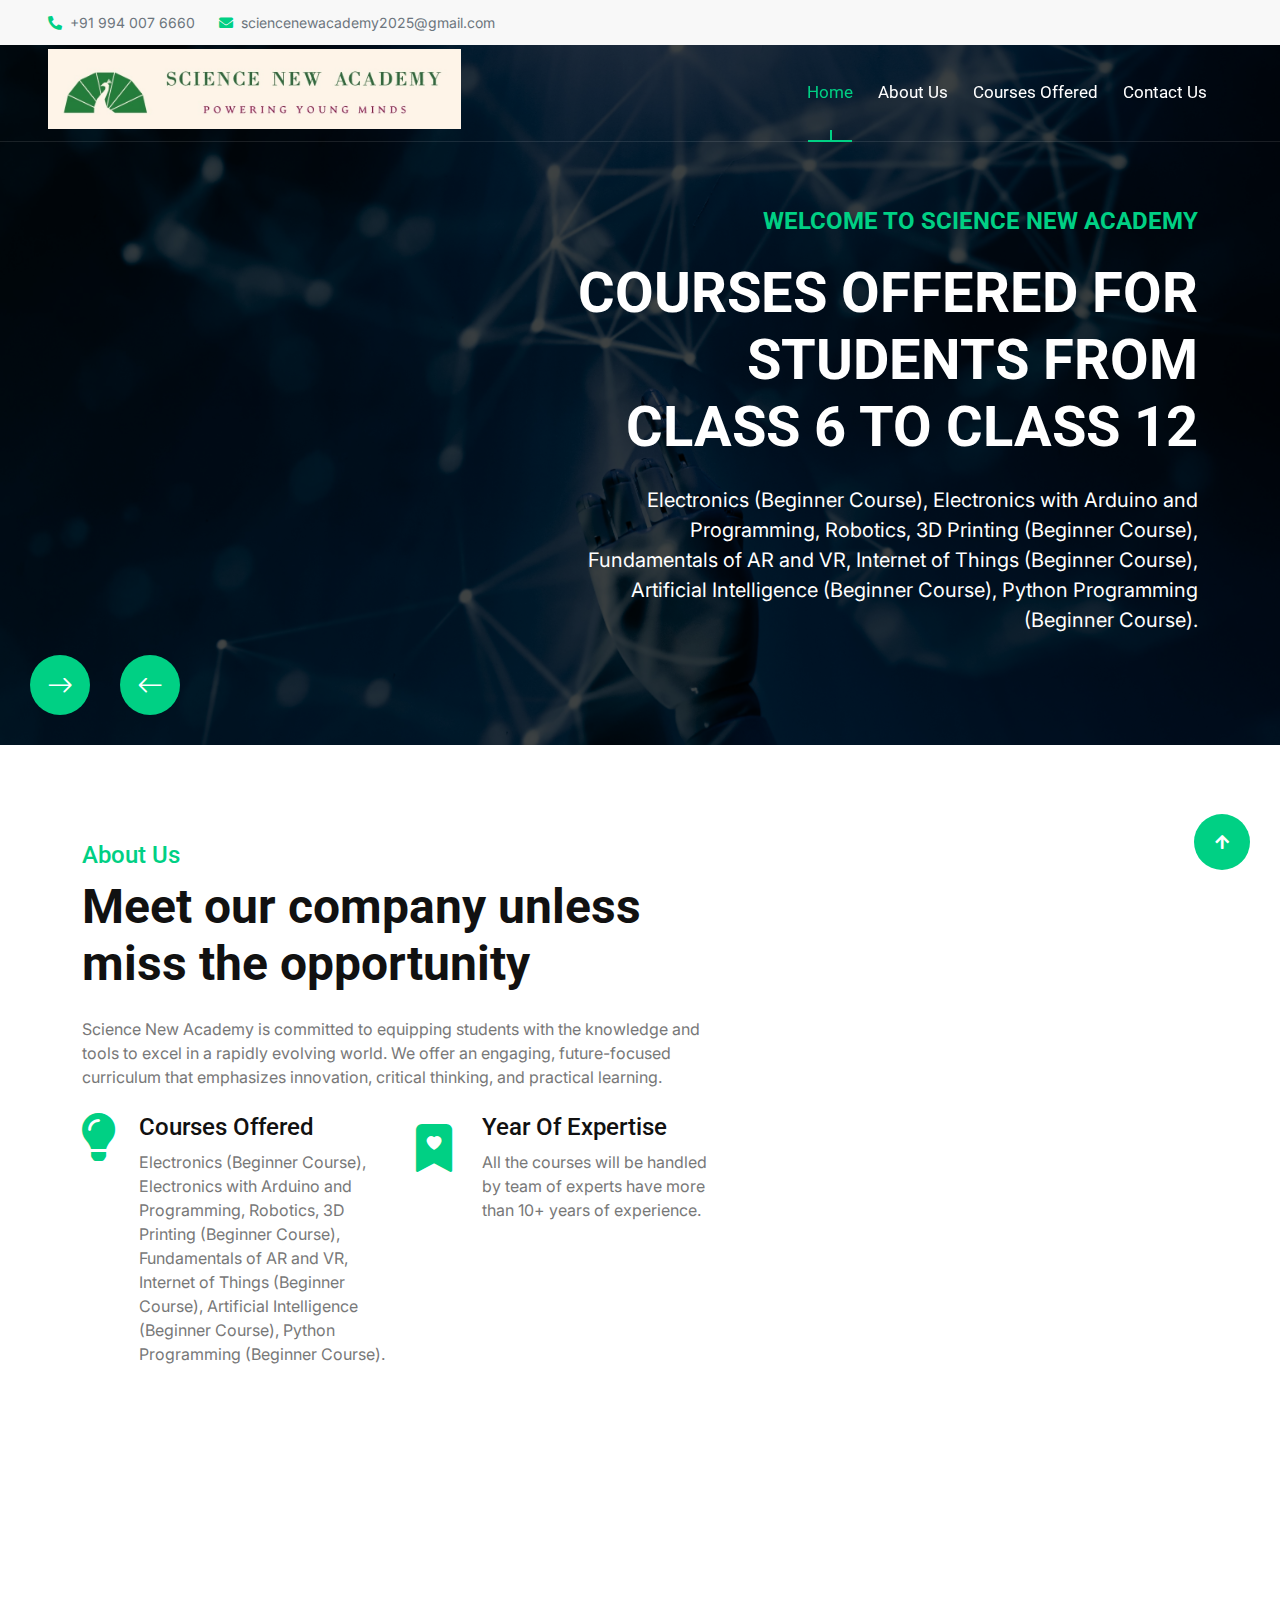
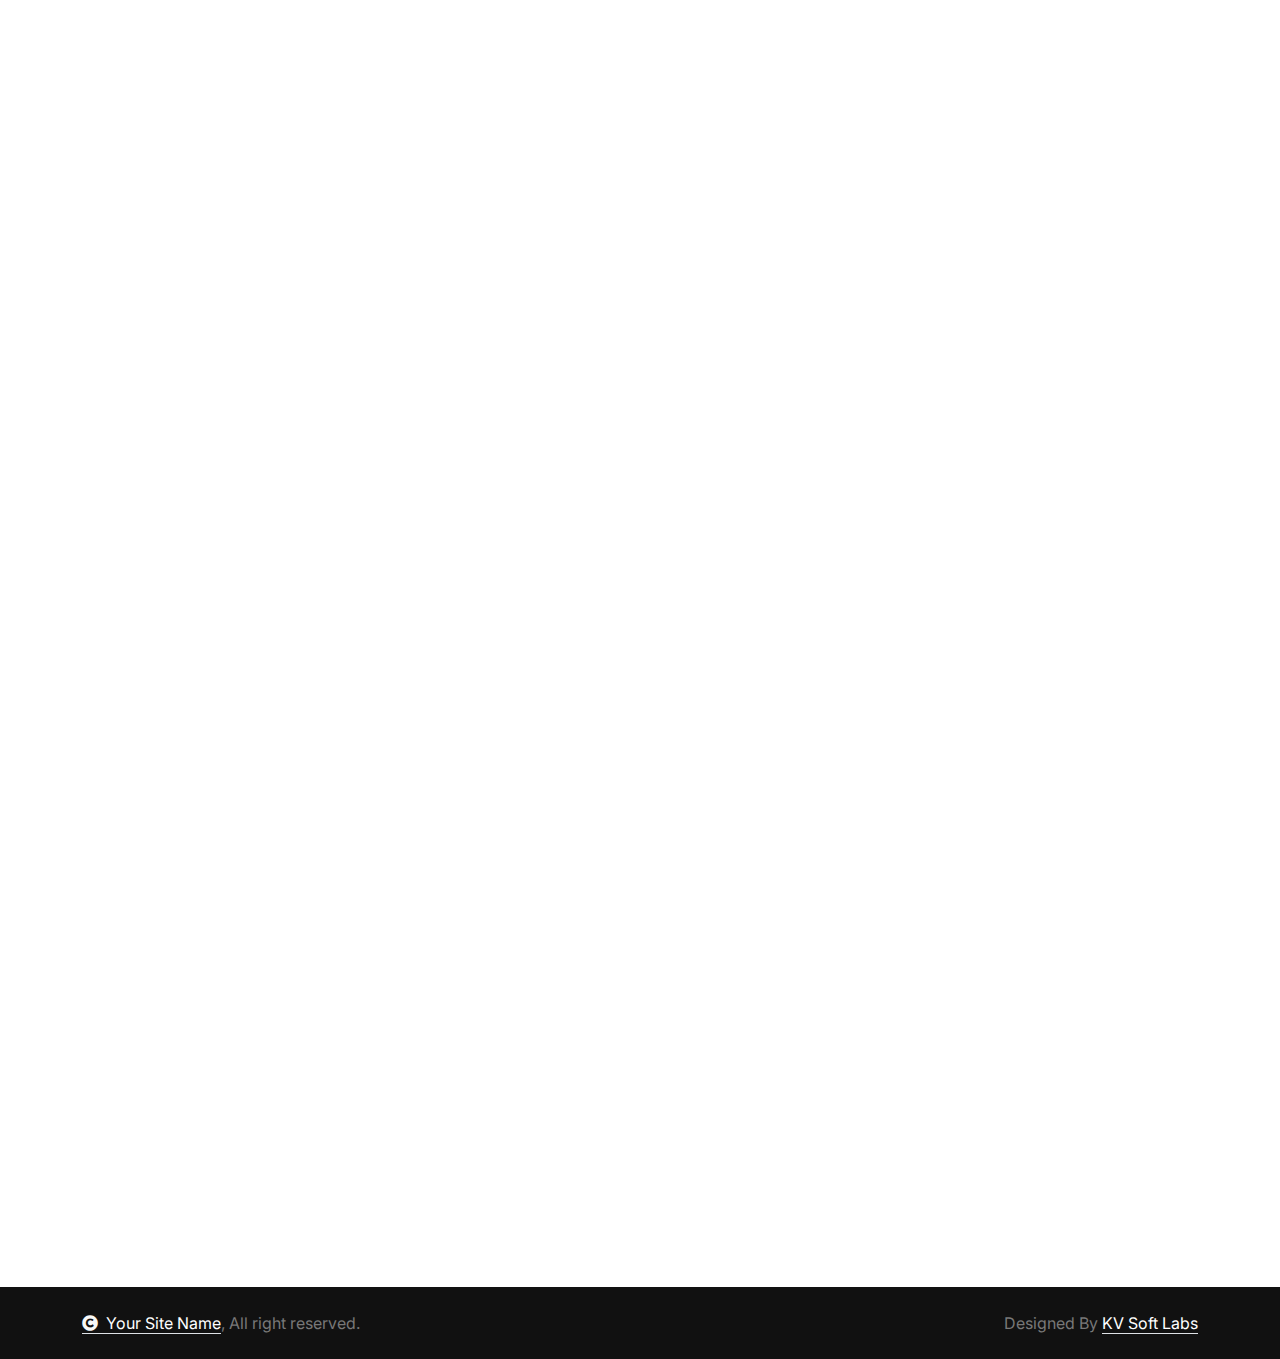
<file: index.html>
<!DOCTYPE html>
<html lang="en">

    <head>
        <meta charset="utf-8">
        <title>Science New Academy</title>
        <meta content="width=device-width, initial-scale=1.0" name="viewport">
        <meta content="" name="keywords">
        <meta content="" name="description">

        <!-- Google Web Fonts -->
        <link rel="preconnect" href="https://fonts.googleapis.com">
        <link rel="preconnect" href="https://fonts.gstatic.com" crossorigin>
        <link href="https://fonts.googleapis.com/css2?family=Inter:wght@100..900&family=Roboto:wght@400;500;700;900&display=swap" rel="stylesheet"> 

        <!-- Icon Font Stylesheet -->
        <link rel="stylesheet" href="https://use.fontawesome.com/releases/v5.15.4/css/all.css"/>
        <link href="https://cdn.jsdelivr.net/npm/bootstrap-icons@1.4.1/font/bootstrap-icons.css" rel="stylesheet">

        <!-- Libraries Stylesheet -->
        <link rel="stylesheet" href="lib/animate/animate.min.css"/>
        <link href="lib/lightbox/css/lightbox.min.css" rel="stylesheet">
        <link href="lib/owlcarousel/assets/owl.carousel.min.css" rel="stylesheet">


        <!-- Customized Bootstrap Stylesheet -->
        <link href="css/bootstrap.min.css" rel="stylesheet">

        <!-- Template Stylesheet -->
        <link href="css/style.css" rel="stylesheet">
    </head>

    <body>

        <!-- Spinner Start -->
        <div id="spinner" class="show bg-white position-fixed translate-middle w-100 vh-100 top-50 start-50 d-flex align-items-center justify-content-center">
            <div class="spinner-border text-primary" style="width: 3rem; height: 3rem;" role="status">
                <span class="sr-only">Loading...</span>
            </div>
        </div>
        <!-- Spinner End -->

        <!-- Topbar Start -->
        <div class="container-fluid topbar bg-light px-5 d-none d-lg-block">
            <div class="row gx-0 align-items-center" style="height: 45px;">
                <div class="col-lg-8 text-center text-lg-start mb-2 mb-lg-0">
                    <div class="d-flex flex-wrap">
                        <a href="tel:+91 994 007 6660" class="text-muted small me-4"><i class="fas fa-phone-alt text-primary me-2"></i>+91 994 007 6660</a>
                        <a href="mailto:sciencenewacademy2025@gmail.com" class="text-muted small me-0"><i class="fas fa-envelope text-primary me-2"></i>sciencenewacademy2025@gmail.com</a>
                    </div>
                </div>
            </div>
        </div>
        <!-- Topbar End -->

        <!-- Navbar & Hero Start -->
        <div class="container-fluid position-relative p-0">
            <nav class="navbar navbar-expand-lg navbar-light px-4 px-lg-5 py-3 py-lg-0">
                <a href="" class="navbar-brand p-0">
                    <h1 class="text-primary"><img src="img/Logo.jpg" alt="Logo"></h1>
                    
                </a>
                <button class="navbar-toggler" type="button" data-bs-toggle="collapse" data-bs-target="#navbarCollapse">
                    <span class="fa fa-bars"></span>
                </button>
                <div class="collapse navbar-collapse" id="navbarCollapse">
                    <div class="navbar-nav ms-auto py-0">
                        <a href="index.html" class="nav-item nav-link active">Home</a>
                        <a href="#" class="nav-item nav-link">About Us</a>
                        <a href="#" class="nav-item nav-link">Courses Offered</a>
                        <a href="#" class="nav-item nav-link">Contact Us</a>
                    </div>
                </div>
            </nav>

            <!-- Carousel Start -->
            <div class="header-carousel owl-carousel">
                <div class="header-carousel-item">
                    <img src="img/carousel-1.jpg" class="img-fluid w-100" alt="Image">
                    <div class="carousel-caption">
                        <div class="container">
                            <div class="row gy-0 gx-5">
                                <div class="col-lg-0 col-xl-5"></div>
                                <div class="col-xl-7 animated fadeInLeft">
                                    <div class="text-sm-center text-md-end">
                                        <h4 class="text-primary text-uppercase fw-bold mb-4">Welcome To Science New Academy</h4>
                                        <h1 class="display-4 text-uppercase text-white mb-4">Courses offered for Students from Class 6 to Class 12</h1>
                                        <p class="mb-5 fs-5">Electronics (Beginner Course),
                                            Electronics with Arduino and Programming,
                                            Robotics,
                                            3D Printing (Beginner Course),
                                            Fundamentals of AR and VR,
                                            Internet of Things (Beginner Course),
                                            Artificial Intelligence (Beginner Course),
                                            Python Programming (Beginner Course).                                      
                                        </p>
                                    </div>
                                </div>
                            </div>
                        </div>
                    </div>
                </div>
                <div class="header-carousel-item">
                    <img src="img/carousel-2.jpg" class="img-fluid w-100" alt="Image">
                    <div class="carousel-caption">
                        <div class="container">
                            <div class="row g-5">
                                <div class="col-12 animated fadeInUp">
                                    <div class="text-center">
                                        <h4 class="text-primary text-uppercase fw-bold mb-4">Welcome To Science New Academy</h4>
                                        <h1 class="display-4 text-uppercase text-white mb-4">Courses offered for Students from Class 6 to Class 12</h1>
                                        <p class="mb-5 fs-5">Electronics (Beginner Course),
                                            Electronics with Arduino and Programming,
                                            Robotics,
                                            3D Printing (Beginner Course),
                                            Fundamentals of AR and VR,
                                            Internet of Things (Beginner Course),
                                            Artificial Intelligence (Beginner Course),
                                            Python Programming (Beginner Course).                                        
                                        </p>
                                    </div>
                                </div>
                            </div>
                        </div>
                    </div>
                </div>
            </div>
            <!-- Carousel End -->
        </div>
        <!-- Navbar & Hero End -->


        <!-- Abvout Start -->
        <div class="container-fluid about py-5">
            <div class="container py-5">
                <div class="row g-5 align-items-center">
                    <div class="col-xl-7 wow fadeInLeft" data-wow-delay="0.2s">
                        <div>
                            <h4 class="text-primary">About Us</h4>
                            <h1 class="display-5 mb-4">Meet our company unless miss the opportunity</h1>
                            <p class="mb-4">Science New Academy is committed to equipping students with the knowledge and tools to excel in a rapidly evolving world. We offer an engaging, future-focused curriculum that emphasizes innovation, critical thinking, and practical learning. 
                            </p>
                            <div class="row g-4">
                                <div class="col-md-6 col-lg-6 col-xl-6">
                                    <div class="d-flex">
                                        <div><i class="fas fa-lightbulb fa-3x text-primary"></i></div>
                                        <div class="ms-4">
                                            <h4>Courses Offered</h4>
                                            <p>Electronics (Beginner Course), Electronics with Arduino and Programming, Robotics, 3D Printing (Beginner Course), Fundamentals of AR and VR, Internet of Things (Beginner Course), Artificial Intelligence (Beginner Course), Python Programming (Beginner Course).</p>
                                        </div>
                                    </div>
                                </div>
                                <div class="col-md-6 col-lg-6 col-xl-6">
                                    <div class="d-flex">
                                        <div><i class="bi bi-bookmark-heart-fill fa-3x text-primary"></i></div>
                                        <div class="ms-4">
                                            <h4>Year Of Expertise</h4>
                                            <p>All the courses will be handled by team of experts have more than 10+ years of experience.</p>
                                        </div>
                                    </div>
                                </div>
                            </div>
                        </div>
                    </div>
                    <div class="col-xl-5 wow fadeInRight" data-wow-delay="0.2s">
                        <div class="bg-primary rounded position-relative overflow-hidden">
                            <img src="img/about-2.jpg" class="img-fluid rounded w-100" alt="">
                        </div>
                    </div>
                </div>
            </div>
        </div>
        <!-- About End -->

        <!-- Services Start -->
        <div class="container-fluid service pb-5">
            <div class="container pb-5">
                <div class="text-center mx-auto pb-5 wow fadeInUp" data-wow-delay="0.2s" style="max-width: 800px;">
                    <h4 class="text-primary">Courses Offered</h4>
                    <h1 class="display-5 mb-4">Courses offered for Students from Class 6 to Class 12</h1>
                </div>
                <div class="row g-4">
                    <div class="col-md-6 col-lg-4 wow fadeInUp" data-wow-delay="0.2s">
                        <div class="service-item">
                            <div class="service-img">
                                <img src="img/carousel-2.jpg" class="img-fluid rounded-top w-100" alt="Image">
                            </div>
                                <div class="rounded-bottom p-4">
                                <a href="#" class="h4 d-inline-block mb-4"> Beginner Electronics Course</a>
                                <p class="mb-4">This beginner-friendly course introduces students to the fundamentals of electronics, helping them understand how electrical circuits work and how to build simple electronic projects. Through hands-on experiments and guided lessons, learners will develop a solid foundation in electronics, preparing them for more advanced topics in the field.
                                </p>
                                <a class="btn btn-primary rounded-pill py-2 px-4" href="#">Learn More</a>
                            </div>
                        </div>
                    </div>
                    <div class="col-md-6 col-lg-4 wow fadeInUp" data-wow-delay="0.4s">
                        <div class="service-item">
                            <div class="service-img">
                                <img src="img/service-2.jpg" class="img-fluid rounded-top w-100" alt="Image">
                            </div>
                            <div class="rounded-bottom p-4">
                                <a href="#" class="h4 d-inline-block mb-4">Electronics & Arduino Programming Course</a>
                                <p class="mb-4">This course introduces students to the fundamentals of electronics and microcontroller programming using Arduino. Through hands-on projects, participants will learn how to build circuits, write code, and control electronic components. Whether you're a beginner or looking to expand your technical skills, this course provides the perfect foundation for working with Arduino and embedded systems.
                                </p>
                                <a class="btn btn-primary rounded-pill py-2 px-4" href="#">Learn More</a>
                            </div>
                        </div>
                    </div>
                    <div class="col-md-6 col-lg-4 wow fadeInUp" data-wow-delay="0.6s">
                        <div class="service-item">
                            <div class="service-img">
                                <img src="img/carousel-1.jpg" class="img-fluid rounded-top w-100" alt="Image">
                            </div>
                            <div class="rounded-bottom p-4">
                                <a href="#" class="h4 d-inline-block mb-4">Robotics Course for School Students</a>
                                <p class="mb-4">This exciting robotics course is designed for school students who want to explore the world of robotics, coding, and automation. Through hands-on activities and engaging projects, students will learn how robots work, how to build them, and how to program them to perform tasks. This course encourages creativity, problem-solving, and teamwork, making learning both fun and educational.
                                </p>
                                <a class="btn btn-primary rounded-pill py-2 px-4" href="#">Learn More</a>
                            </div>
                        </div>
                    </div>
                </div>
            </div>
        </div>
        <!-- Services End -->

        <!-- Footer Start -->
        <div class="container-fluid footer py-5 wow fadeIn" data-wow-delay="0.2s">
            <div class="container py-5 border-start-0 border-end-0" style="border: 1px solid; border-color: rgb(255, 255, 255, 0.08);">
                <div class="row g-5">
                    <div class="col-md-6 col-lg-6 col-xl-6">
                        <div class="footer-item">
                            <a href="index.html" class="p-0">
                                <h4 class="text-white">Science New Academy</h4>
                                <!-- <img src="img/logo.png" alt="Logo"> -->
                            </a>
                            <p class="mb-4">Science New Academy is committed to equipping students with the knowledge and tools to excel in a rapidly evolving world. We offer an engaging, future-focused curriculum that emphasizes innovation, critical thinking, and practical learning.</p>
                        </div>
                    </div>
                    <div class="col-md-6 col-lg-6 col-xl-2">
                        <div class="footer-item">
                            <h4 class="text-white mb-4">Quick Links</h4>
                            <a href="#"><i class="fas fa-angle-right me-2"></i> Home</a>
                            <a href="#"><i class="fas fa-angle-right me-2"></i> About Us</a>
                            <a href="#"><i class="fas fa-angle-right me-2"></i> Course Offered</a>
                            <a href="#"><i class="fas fa-angle-right me-2"></i> Contact us</a>
                        </div>
                    </div>
                    <div class="col-md-6 col-lg-6 col-xl-3">
                        <div class="footer-item">
                            <h4 class="text-white mb-4">Contact Info</h4>
                            <div class="d-flex align-items-center">
                                <i class="fas fa-map-marker-alt text-primary me-3"></i>
                                <p class="text-white mb-0">123 Street New York.USA</p>
                            </div>
                            <div class="d-flex align-items-center">
                                <i class="fas fa-envelope text-primary me-3"></i>
                                <p class="text-white mb-0">sciencenewacademy2025@gmail.com</p>
                            </div>
                            <div class="d-flex align-items-center">
                                <i class="fa fa-phone-alt text-primary me-3"></i>
                                <p class="text-white mb-0">+91 994 007 6660</p>
                            </div>
                            <div class="d-flex">
                                <a class="btn btn-primary btn-sm-square rounded-circle me-3" href="#"><i class="fab fa-facebook-f text-white"></i></a>
                                <a class="btn btn-primary btn-sm-square rounded-circle me-3" href="#"><i class="fab fa-twitter text-white"></i></a>
                                <a class="btn btn-primary btn-sm-square rounded-circle me-3" href="#"><i class="fab fa-instagram text-white"></i></a>
                                <a class="btn btn-primary btn-sm-square rounded-circle me-0" href="#"><i class="fab fa-linkedin-in text-white"></i></a>
                            </div>
                        </div>
                    </div>
                </div>
            </div>
        </div>
        <!-- Footer End -->
        
        <!-- Copyright Start -->
        <div class="container-fluid copyright py-4">
            <div class="container">
                <div class="row g-4 align-items-center">
                    <div class="col-md-6 text-center text-md-start mb-md-0">
                        <span class="text-body"><a href="#" class="border-bottom text-white"><i class="fas fa-copyright text-light me-2"></i>Your Site Name</a>, All right reserved.</span>
                    </div>
                    <div class="col-md-6 text-center text-md-end text-body">
                        Designed By <a class="border-bottom text-white" href="#">KV Soft Labs</a>
                    </div>
                </div>
            </div>
        </div>
        <!-- Copyright End -->


        <!-- Back to Top -->
        <a href="#" class="btn btn-primary btn-lg-square rounded-circle back-to-top"><i class="fa fa-arrow-up"></i></a>   

        
        <!-- JavaScript Libraries -->
        <script src="https://ajax.googleapis.com/ajax/libs/jquery/3.6.4/jquery.min.js"></script>
        <script src="https://cdn.jsdelivr.net/npm/bootstrap@5.0.0/dist/js/bootstrap.bundle.min.js"></script>
        <script src="lib/wow/wow.min.js"></script>
        <script src="lib/easing/easing.min.js"></script>
        <script src="lib/waypoints/waypoints.min.js"></script>
        <script src="lib/counterup/counterup.min.js"></script>
        <script src="lib/lightbox/js/lightbox.min.js"></script>
        <script src="lib/owlcarousel/owl.carousel.min.js"></script>
        

        <!-- Template Javascript -->
        <script src="js/main.js"></script>
    </body>

</html>
</file>
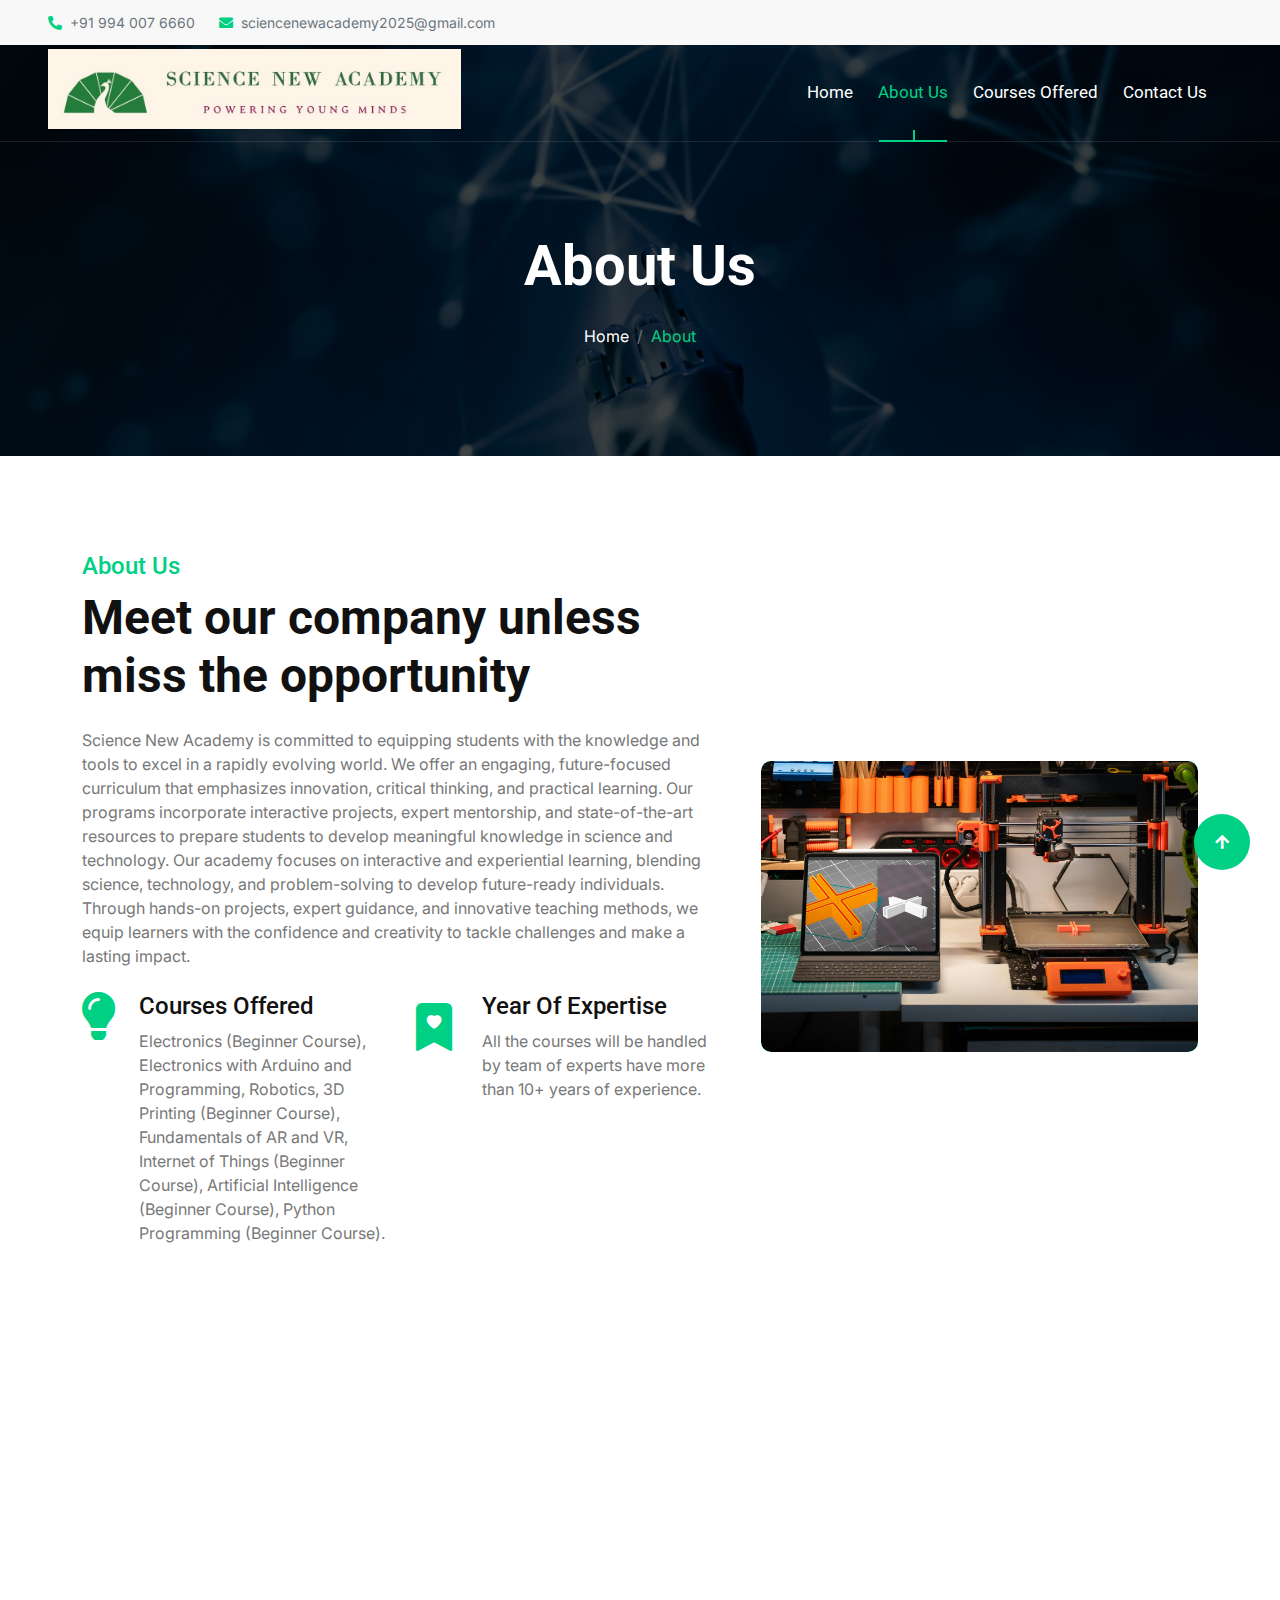
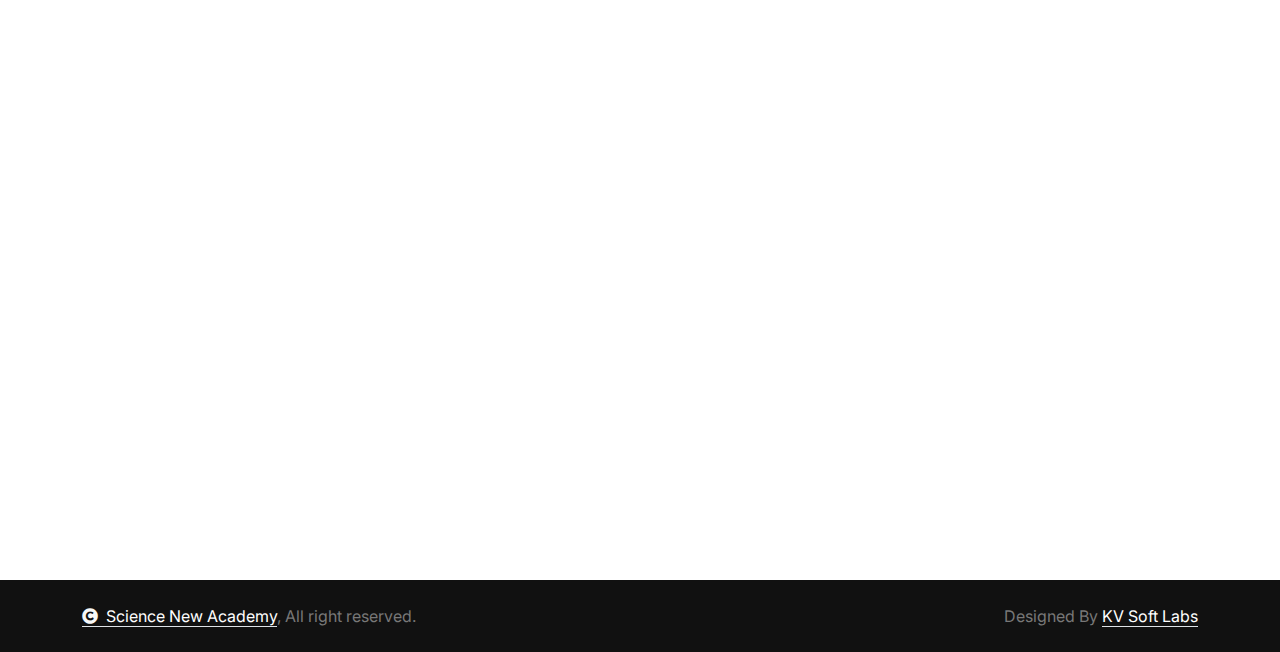
<file: about.html>
<!DOCTYPE html>
<html lang="en">

    <head>
        <meta charset="utf-8">
        <title>About - Science New Academy</title>
        <meta content="width=device-width, initial-scale=1.0" name="viewport">
        <meta content="" name="keywords">
        <meta content="" name="description">

        <!-- Google Web Fonts -->
        <link rel="preconnect" href="https://fonts.googleapis.com">
        <link rel="preconnect" href="https://fonts.gstatic.com" crossorigin>
        <link href="https://fonts.googleapis.com/css2?family=Inter:wght@100..900&family=Roboto:wght@400;500;700;900&display=swap" rel="stylesheet"> 

        <!-- Icon Font Stylesheet -->
        <link rel="stylesheet" href="https://use.fontawesome.com/releases/v5.15.4/css/all.css"/>
        <link href="https://cdn.jsdelivr.net/npm/bootstrap-icons@1.4.1/font/bootstrap-icons.css" rel="stylesheet">

        <!-- Libraries Stylesheet -->
        <link href="lib/animate/animate.min.css" rel="stylesheet">
        <link href="lib/lightbox/css/lightbox.min.css" rel="stylesheet">
        <link href="lib/owlcarousel/assets/owl.carousel.min.css" rel="stylesheet">


        <!-- Customized Bootstrap Stylesheet -->
        <link href="css/bootstrap.min.css" rel="stylesheet">

        <!-- Template Stylesheet -->
        <link href="css/style.css" rel="stylesheet">
    </head>

    <body>

        <!-- Spinner Start -->
        <div id="spinner" class="show bg-white position-fixed translate-middle w-100 vh-100 top-50 start-50 d-flex align-items-center justify-content-center">
            <div class="spinner-border text-primary" style="width: 3rem; height: 3rem;" role="status">
                <span class="sr-only">Loading...</span>
            </div>
        </div>
        <!-- Spinner End -->

        <!-- Topbar Start -->
        <div class="container-fluid topbar bg-light px-5 d-none d-lg-block">
            <div class="row gx-0 align-items-center" style="height: 45px;">
                <div class="col-lg-8 text-center text-lg-start mb-2 mb-lg-0">
                    <div class="d-flex flex-wrap">
                        <a href="tel:+91 994 007 6660" class="text-muted small me-4"><i class="fas fa-phone-alt text-primary me-2"></i>+91 994 007 6660</a>
                        <a href="mailto:sciencenewacademy2025@gmail.com" class="text-muted small me-0"><i class="fas fa-envelope text-primary me-2"></i>sciencenewacademy2025@gmail.com</a>
                    </div>
                </div>
            </div>
        </div>
        <!-- Topbar End -->

        <!-- Navbar & Hero Start -->
        <div class="container-fluid position-relative p-0">
            <nav class="navbar navbar-expand-lg navbar-light px-4 px-lg-5 py-3 py-lg-0">
                <a href="" class="navbar-brand p-0">
                    <h1 class="text-primary"><img src="img/Logo.jpg" alt="Logo"></h1>
                </a>
                <button class="navbar-toggler" type="button" data-bs-toggle="collapse" data-bs-target="#navbarCollapse">
                    <span class="fa fa-bars"></span>
                </button>
                <div class="collapse navbar-collapse" id="navbarCollapse">
                    <div class="navbar-nav ms-auto py-0">
                        <a href="index.html" class="nav-item nav-link">Home</a>
                        <a href="about.html" class="nav-item nav-link active">About Us</a>
                        <a href="course.html" class="nav-item nav-link">Courses Offered</a>
                        <a href="contact.html" class="nav-item nav-link">Contact Us</a>
                    </div>
                </div>
            </nav>

            <!-- Header Start -->
            <div class="container-fluid bg-breadcrumb">
                <div class="container text-center py-5" style="max-width: 900px;">
                    <h4 class="text-white display-4 mb-4 wow fadeInDown" data-wow-delay="0.1s">About Us</h4>
                    <ol class="breadcrumb d-flex justify-content-center mb-0 wow fadeInDown" data-wow-delay="0.3s">
                        <li class="breadcrumb-item"><a href="index.html">Home</a></li>
                        <li class="breadcrumb-item active text-primary">About</li>
                    </ol>    
                </div>
            </div>
            <!-- Header End -->
        </div>
        <!-- Navbar & Hero End -->


        <!-- Abvout Start -->
        <div class="container-fluid about py-5">
            <div class="container py-5">
                <div class="row g-5 align-items-center">
                    <div class="col-xl-7 wow fadeInLeft" data-wow-delay="0.2s">
                        <div>
                            <h4 class="text-primary">About Us</h4>
                            <h1 class="display-5 mb-4">Meet our company unless miss the opportunity</h1>
                            <p class="mb-4">Science New Academy is committed to equipping students with the knowledge and tools to excel in a rapidly evolving world. We offer an engaging, future-focused curriculum that emphasizes innovation, critical thinking, and practical learning. Our programs incorporate interactive projects, expert mentorship, and state-of-the-art resources to prepare students to develop meaningful knowledge in science and technology. Our academy focuses on interactive and experiential learning, blending science, technology, and problem-solving to develop future-ready individuals. Through hands-on projects, expert guidance, and innovative teaching methods, we equip learners with the confidence and creativity to tackle challenges and make a lasting impact.</p>
                            <div class="row g-4">
                                <div class="col-md-6 col-lg-6 col-xl-6">
                                    <div class="d-flex">
                                        <div><i class="fas fa-lightbulb fa-3x text-primary"></i></div>
                                        <div class="ms-4">
                                            <h4>Courses Offered</h4>
                                            <p>Electronics (Beginner Course), Electronics with Arduino and Programming, Robotics, 3D Printing (Beginner Course), Fundamentals of AR and VR, Internet of Things (Beginner Course), Artificial Intelligence (Beginner Course), Python Programming (Beginner Course).</p>
                                        </div>
                                    </div>
                                </div>
                                <div class="col-md-6 col-lg-6 col-xl-6">
                                    <div class="d-flex">
                                        <div><i class="bi bi-bookmark-heart-fill fa-3x text-primary"></i></div>
                                        <div class="ms-4">
                                            <h4>Year Of Expertise</h4>
                                            <p>All the courses will be handled by team of experts have more than 10+ years of experience.</p>
                                        </div>
                                    </div>
                                </div>
                            </div>
                        </div>
                    </div>
                    <div class="col-xl-5 wow fadeInRight" data-wow-delay="0.2s">
                        <div class="bg-primary rounded position-relative overflow-hidden">
                            <img src="img/about-2.jpg" class="img-fluid rounded w-100" alt="">
                        </div>
                    </div>
                </div>
            </div>
        </div>
        <!-- About End -->
        
        <!-- Features Start -->
        <div class="container py-5">
            <div class="row g-5 align-items-start">
                <!-- Vision -->
                <div class="col-lg-6 wow fadeInUp" data-wow-delay="0.1s">
                    <div class="border rounded p-4 h-100 shadow-sm">
                        <div class="d-flex align-items-center mb-3">
                            <div class="icon bg-primary text-white rounded-circle p-3 me-3">
                                <i class="fas fa-eye fa-lg"></i>
                            </div>
                            <h4 class="mb-0">Our Vision</h4>
                        </div>
                        <p class="mb-0">
                            To create a learning environment and to empower the next generation of innovators, problem-solvers, and leaders through high-quality education — fostering creativity, critical thinking, and a passion for lifelong learning.
                        </p>
                    </div>
                </div>
        
                <!-- Mission -->
                <div class="col-lg-6 wow fadeInUp" data-wow-delay="0.3s">
                    <div class="border rounded p-4 h-100 shadow-sm">
                        <div class="d-flex align-items-center mb-3">
                            <div class="icon bg-success text-white rounded-circle p-3 me-3">
                                <i class="fas fa-bullseye fa-lg"></i>
                            </div>
                            <h4 class="mb-0">Our Mission</h4>
                        </div>
                        <ul class="mb-0 ps-3">
                            <li class="mb-2">Provide hands-on, experiential learning that nurtures creativity and problem-solving.</li>
                            <li class="mb-2">Empower students with knowledge and skills for success in STEM fields.</li>
                            <li class="mb-2">Encourage innovation by using emerging technologies and teamwork.</li>
                            <li>Build a growth mindset, helping students face challenges with resilience.</li>
                        </ul>
                    </div>
                </div>
            </div>
        </div>
        
        <!-- Features End -->

        <!-- Footer Start -->
        <div class="container-fluid footer py-5 wow fadeIn" data-wow-delay="0.2s">
            <div class="container py-5 border-start-0 border-end-0" style="border: 1px solid; border-color: rgb(255, 255, 255, 0.08);">
                <div class="row g-5">
                    <div class="col-md-6 col-lg-6 col-xl-6">
                        <div class="footer-item">
                            <a href="index.html" class="p-0">
                                <h4 class="text-white">Science New Academy</h4>
                                <!-- <img src="img/logo.png" alt="Logo"> -->
                            </a>
                            <p class="mb-4">Science New Academy is committed to equipping students with the knowledge and tools to excel in a rapidly evolving world. We offer an engaging, future-focused curriculum that emphasizes innovation, critical thinking, and practical learning.</p>
                        </div>
                    </div>
                    <div class="col-md-6 col-lg-6 col-xl-2">
                        <div class="footer-item">
                            <h4 class="text-white mb-4">Quick Links</h4>
                            <a href="#"><i class="fas fa-angle-right me-2"></i> Home</a>
                            <a href="#"><i class="fas fa-angle-right me-2"></i> About Us</a>
                            <a href="#"><i class="fas fa-angle-right me-2"></i> Course Offered</a>
                            <a href="#"><i class="fas fa-angle-right me-2"></i> Contact us</a>
                        </div>
                    </div>
                    <div class="col-md-6 col-lg-6 col-xl-3">
                        <div class="footer-item">
                            <h4 class="text-white mb-4">Contact Info</h4>
                            <div class="d-flex align-items-center">
                                <i class="fas fa-map-marker-alt text-primary me-3"></i>
                                <p class="text-white mb-0">Coimbatore</p>
                            </div>
                            <div class="d-flex align-items-center">
                                <i class="fas fa-envelope text-primary me-3"></i>
                                <p class="text-white mb-0">sciencenewacademy2025@gmail.com</p>
                            </div>
                            <div class="d-flex align-items-center">
                                <i class="fa fa-phone-alt text-primary me-3"></i>
                                <p class="text-white mb-0">+91 994 007 6660</p>
                            </div>
                            <div class="d-flex">
                                <a class="btn btn-primary btn-sm-square rounded-circle me-3" href="#"><i class="fab fa-facebook-f text-white"></i></a>
                                <a class="btn btn-primary btn-sm-square rounded-circle me-3" href="#"><i class="fab fa-twitter text-white"></i></a>
                                <a class="btn btn-primary btn-sm-square rounded-circle me-3" href="#"><i class="fab fa-instagram text-white"></i></a>
                                <a class="btn btn-primary btn-sm-square rounded-circle me-0" href="#"><i class="fab fa-linkedin-in text-white"></i></a>
                            </div>
                        </div>
                    </div>
                </div>
            </div>
        </div>
        <!-- Footer End -->
        
        <!-- Copyright Start -->
        <div class="container-fluid copyright py-4">
            <div class="container">
                <div class="row g-4 align-items-center">
                    <div class="col-md-6 text-center text-md-start mb-md-0">
                        <span class="text-body"><a href="https://sciencenewacademy.in" class="border-bottom text-white"><i class="fas fa-copyright text-light me-2"></i>Science New Academy</a>, All right reserved.</span>
                    </div>
                    <div class="col-md-6 text-center text-md-end text-body">
                        Designed By <a class="border-bottom text-white" href="#">KV Soft Labs</a>
                    </div>
                </div>
            </div>
        </div>
        <!-- Copyright End -->

        <!-- Back to Top -->
        <a href="#" class="btn btn-primary btn-lg-square rounded-circle back-to-top"><i class="fa fa-arrow-up"></i></a>   

        
        <!-- JavaScript Libraries -->
        <script src="https://ajax.googleapis.com/ajax/libs/jquery/3.6.4/jquery.min.js"></script>
        <script src="https://cdn.jsdelivr.net/npm/bootstrap@5.0.0/dist/js/bootstrap.bundle.min.js"></script>
        <script src="lib/wow/wow.min.js"></script>
        <script src="lib/easing/easing.min.js"></script>
        <script src="lib/waypoints/waypoints.min.js"></script>
        <script src="lib/counterup/counterup.min.js"></script>
        <script src="lib/lightbox/js/lightbox.min.js"></script>
        <script src="lib/owlcarousel/owl.carousel.min.js"></script>
        

        <!-- Template Javascript -->
        <script src="js/main.js"></script>
    </body>

</html>
</file>
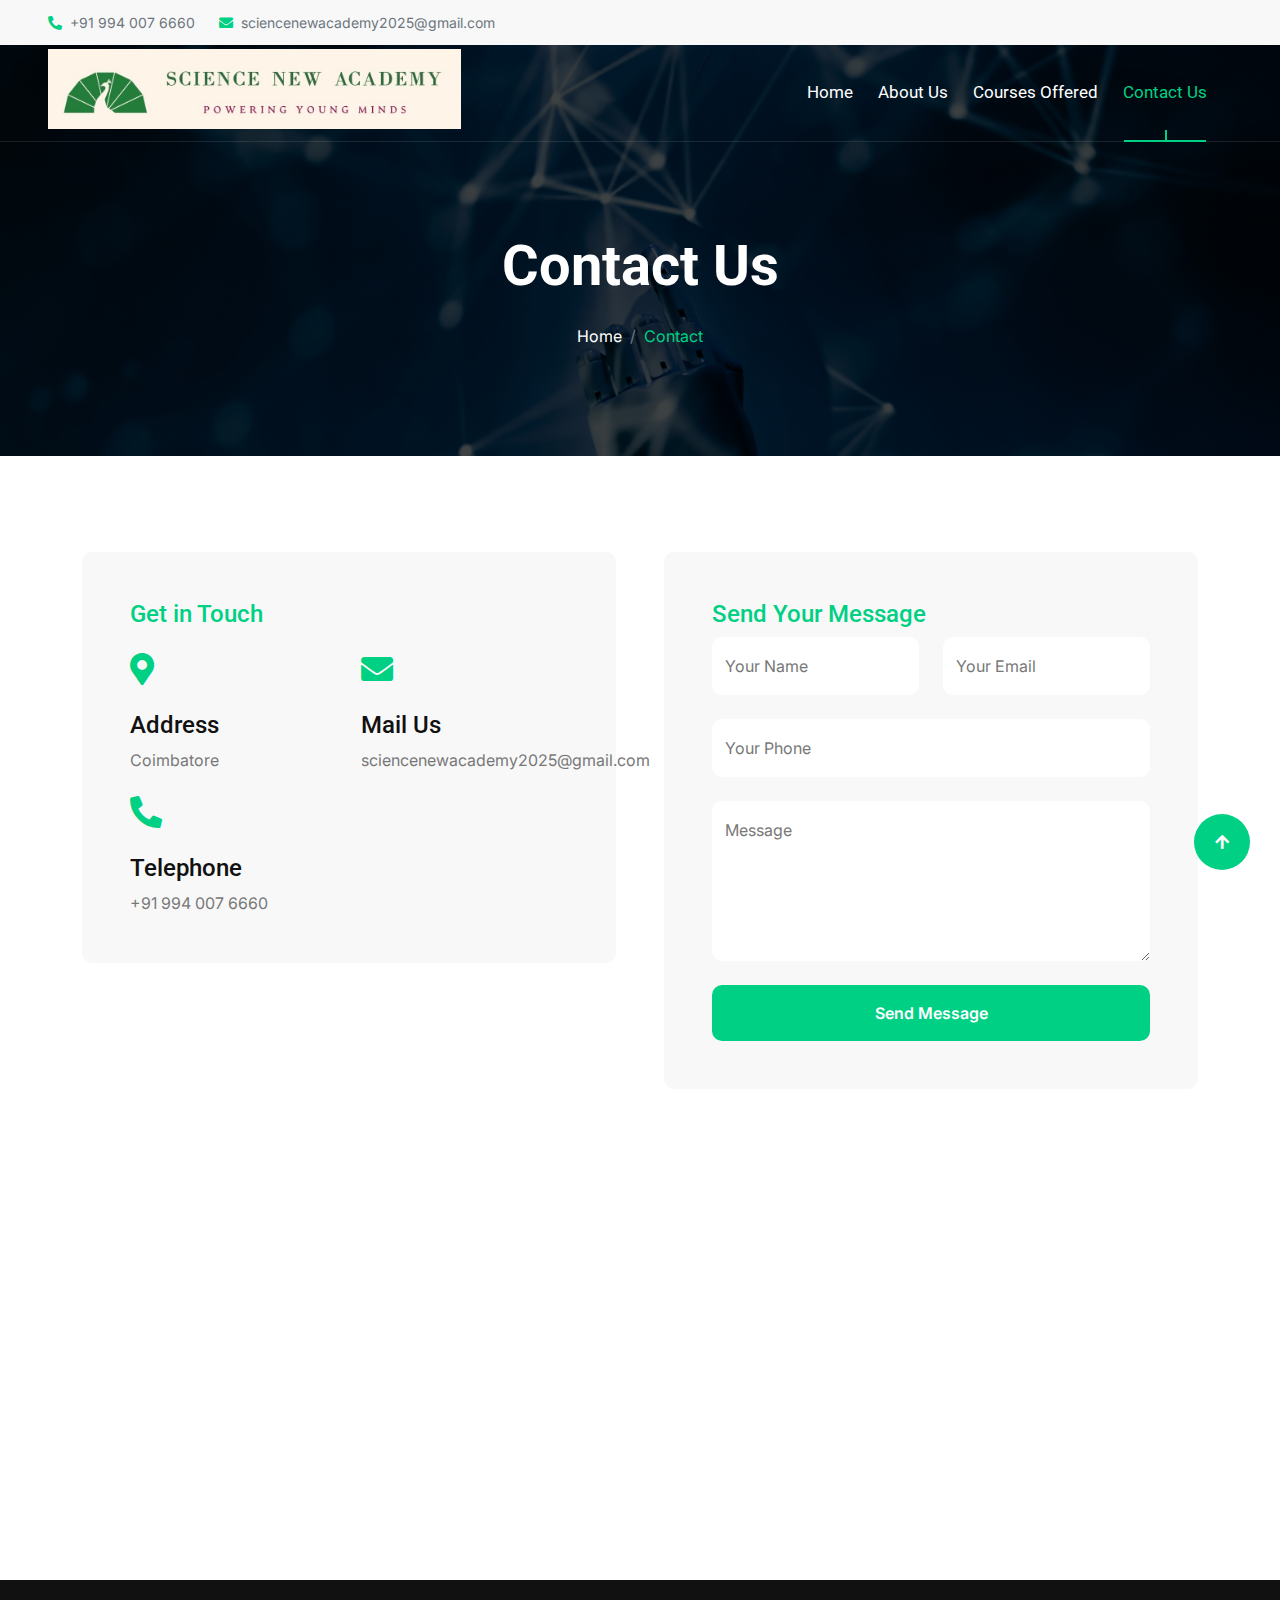
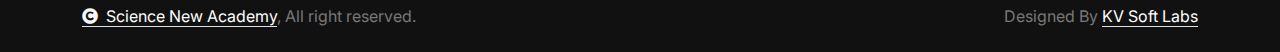
<file: contact.html>
<!DOCTYPE html>
<html lang="en">

    <head>
        <meta charset="utf-8">
        <title>Contact - Science New Academy</title>
        <meta content="width=device-width, initial-scale=1.0" name="viewport">
        <meta content="" name="keywords">
        <meta content="" name="description">

        <!-- Google Web Fonts -->
        <link rel="preconnect" href="https://fonts.googleapis.com">
        <link rel="preconnect" href="https://fonts.gstatic.com" crossorigin>
        <link href="https://fonts.googleapis.com/css2?family=Inter:wght@100..900&family=Roboto:wght@400;500;700;900&display=swap" rel="stylesheet"> 

        <!-- Icon Font Stylesheet -->
        <link rel="stylesheet" href="https://use.fontawesome.com/releases/v5.15.4/css/all.css"/>
        <link href="https://cdn.jsdelivr.net/npm/bootstrap-icons@1.4.1/font/bootstrap-icons.css" rel="stylesheet">

        <!-- Libraries Stylesheet -->
        <link href="lib/animate/animate.min.css" rel="stylesheet">
        <link href="lib/lightbox/css/lightbox.min.css" rel="stylesheet">
        <link href="lib/owlcarousel/assets/owl.carousel.min.css" rel="stylesheet">


        <!-- Customized Bootstrap Stylesheet -->
        <link href="css/bootstrap.min.css" rel="stylesheet">

        <!-- Template Stylesheet -->
        <link href="css/style.css" rel="stylesheet">
    </head>

    <body>

        <!-- Spinner Start -->
        <div id="spinner" class="show bg-white position-fixed translate-middle w-100 vh-100 top-50 start-50 d-flex align-items-center justify-content-center">
            <div class="spinner-border text-primary" style="width: 3rem; height: 3rem;" role="status">
                <span class="sr-only">Loading...</span>
            </div>
        </div>
        <!-- Spinner End -->

        <!-- Topbar Start -->
        <div class="container-fluid topbar bg-light px-5 d-none d-lg-block">
            <div class="row gx-0 align-items-center" style="height: 45px;">
                <div class="col-lg-8 text-center text-lg-start mb-2 mb-lg-0">
                    <div class="d-flex flex-wrap">
                        <a href="tel:+91 994 007 6660" class="text-muted small me-4"><i class="fas fa-phone-alt text-primary me-2"></i>+91 994 007 6660</a>
                        <a href="mailto:sciencenewacademy2025@gmail.com" class="text-muted small me-0"><i class="fas fa-envelope text-primary me-2"></i>sciencenewacademy2025@gmail.com</a>
                    </div>
                </div>
            </div>
        </div>
        <!-- Topbar End -->

        <!-- Navbar & Hero Start -->
        <div class="container-fluid position-relative p-0">
            <nav class="navbar navbar-expand-lg navbar-light px-4 px-lg-5 py-3 py-lg-0">
                <a href="" class="navbar-brand p-0">
                    <h1 class="text-primary"><img src="img/Logo.jpg" alt="Logo"></h1>
                </a>
                <button class="navbar-toggler" type="button" data-bs-toggle="collapse" data-bs-target="#navbarCollapse">
                    <span class="fa fa-bars"></span>
                </button>
                <div class="collapse navbar-collapse" id="navbarCollapse">
                    <div class="navbar-nav ms-auto py-0">
                        <a href="index.html" class="nav-item nav-link">Home</a>
                        <a href="about.html" class="nav-item nav-link">About Us</a>
                        <a href="course.html" class="nav-item nav-link">Courses Offered</a>
                        <a href="contact.html" class="nav-item nav-link active">Contact Us</a>
                    </div>
                </div>
            </nav>

            <!-- Header Start -->
            <div class="container-fluid bg-breadcrumb">
                <div class="container text-center py-5" style="max-width: 900px;">
                    <h4 class="text-white display-4 mb-4 wow fadeInDown" data-wow-delay="0.1s">Contact Us</h4>
                    <ol class="breadcrumb d-flex justify-content-center mb-0 wow fadeInDown" data-wow-delay="0.3s">
                        <li class="breadcrumb-item"><a href="index.html">Home</a></li>
                        <li class="breadcrumb-item active text-primary">Contact</li>
                    </ol>    
                </div>
            </div>
            <!-- Header End -->
        </div>
        <!-- Navbar & Hero End -->

        <!-- Contact Start -->
        <div class="container-fluid contact py-5">
            <div class="container py-5">
                <div class="row g-5">
                    <div class="col-xl-6">
                        <div class="wow fadeInUp" data-wow-delay="0.2s">
                            <div class="bg-light rounded p-5 mb-5">
                                <h4 class="text-primary mb-4">Get in Touch</h4>
                                <div class="row g-4">
                                    <div class="col-md-6">
                                        <div class="contact-add-item">
                                            <div class="contact-icon text-primary mb-4">
                                                <i class="fas fa-map-marker-alt fa-2x"></i>
                                            </div>
                                            <div>
                                                <h4>Address</h4>
                                                <p class="mb-0">Coimbatore</p>
                                            </div>
                                        </div>
                                    </div>
                                    <div class="col-md-6">
                                        <div class="contact-add-item">
                                            <div class="contact-icon text-primary mb-4">
                                                <i class="fas fa-envelope fa-2x"></i>
                                            </div>
                                            <div>
                                                <h4>Mail Us</h4>
                                                <p class="mb-0">sciencenewacademy2025@gmail.com</p>
                                            </div>
                                        </div>
                                    </div>
                                    <div class="col-md-6">
                                        <div class="contact-add-item">
                                            <div class="contact-icon text-primary mb-4">
                                                <i class="fa fa-phone-alt fa-2x"></i>
                                            </div>
                                            <div>
                                                <h4>Telephone</h4>
                                                <p class="mb-0">+91 994 007 6660</p>
                                            </div>
                                        </div>
                                    </div>
                                </div>
                            </div>
                        </div>
                    </div>
                    <div class="col-xl-6 wow fadeInRight" data-wow-delay="0.2s">
                        <div class="bg-light p-5 rounded h-100 wow fadeInUp" data-wow-delay="0.2s">
                            <h4 class="text-primary">Send Your Message</h4>
                            <form id="contactForm">
                                <div class="row g-4">
                                    <div class="col-lg-12 col-xl-6">
                                        <div class="form-floating">
                                            <input type="text" class="form-control border-0" id="name" placeholder="Your Name" required>
                                            <label for="name">Your Name</label>
                                        </div>
                                    </div>
                                    <div class="col-lg-12 col-xl-6">
                                        <div class="form-floating">
                                            <input type="email" class="form-control border-0" id="email" placeholder="Your Email" required>
                                            <label for="email">Your Email</label>
                                        </div>
                                    </div>
                                    <div class="col-lg-12 col-xl-12">
                                        <div class="form-floating">
                                            <input type="phone" class="form-control border-0" id="phone" placeholder="Phone" required>
                                            <label for="phone">Your Phone</label>
                                        </div>
                                    </div>
                                    <div class="col-12">
                                        <div class="form-floating">
                                            <textarea class="form-control border-0" placeholder="Leave a message here" id="message" style="height: 160px"></textarea>
                                            <label for="message">Message</label>
                                        </div>

                                    </div>
                                    <div class="col-12">
                                        <button class="btn btn-primary w-100 py-3" id="sendBtn">Send Message</button>
                                        <div id="responseMsg" class="text-center mt-3" style="display:none;"></div>
                                    </div>
                                </div>
                            </form>
                        </div>
                    </div>
                </div>
            </div>
        </div>
        <!-- Contact End -->

        <!-- Footer Start -->
        <div class="container-fluid footer py-5 wow fadeIn" data-wow-delay="0.2s">
            <div class="container py-5 border-start-0 border-end-0" style="border: 1px solid; border-color: rgb(255, 255, 255, 0.08);">
                <div class="row g-5">
                    <div class="col-md-6 col-lg-6 col-xl-6">
                        <div class="footer-item">
                            <a href="index.html" class="p-0">
                                <h4 class="text-white">Science New Academy</h4>
                                <!-- <img src="img/logo.png" alt="Logo"> -->
                            </a>
                            <p class="mb-4">Science New Academy is committed to equipping students with the knowledge and tools to excel in a rapidly evolving world. We offer an engaging, future-focused curriculum that emphasizes innovation, critical thinking, and practical learning.</p>
                        </div>
                    </div>
                    <div class="col-md-6 col-lg-6 col-xl-2">
                        <div class="footer-item">
                            <h4 class="text-white mb-4">Quick Links</h4>
                            <a href="#"><i class="fas fa-angle-right me-2"></i> Home</a>
                            <a href="#"><i class="fas fa-angle-right me-2"></i> About Us</a>
                            <a href="#"><i class="fas fa-angle-right me-2"></i> Course Offered</a>
                            <a href="#"><i class="fas fa-angle-right me-2"></i> Contact us</a>
                        </div>
                    </div>
                    <div class="col-md-6 col-lg-6 col-xl-3">
                        <div class="footer-item">
                            <h4 class="text-white mb-4">Contact Info</h4>
                            <div class="d-flex align-items-center">
                                <i class="fas fa-map-marker-alt text-primary me-3"></i>
                                <p class="text-white mb-0">Coimbatore</p>
                            </div>
                            <div class="d-flex align-items-center">
                                <i class="fas fa-envelope text-primary me-3"></i>
                                <p class="text-white mb-0">sciencenewacademy2025@gmail.com</p>
                            </div>
                            <div class="d-flex align-items-center">
                                <i class="fa fa-phone-alt text-primary me-3"></i>
                                <p class="text-white mb-0">+91 994 007 6660</p>
                            </div>
                            <div class="d-flex">
                                <a class="btn btn-primary btn-sm-square rounded-circle me-3" href="#"><i class="fab fa-facebook-f text-white"></i></a>
                                <a class="btn btn-primary btn-sm-square rounded-circle me-3" href="#"><i class="fab fa-twitter text-white"></i></a>
                                <a class="btn btn-primary btn-sm-square rounded-circle me-3" href="#"><i class="fab fa-instagram text-white"></i></a>
                                <a class="btn btn-primary btn-sm-square rounded-circle me-0" href="#"><i class="fab fa-linkedin-in text-white"></i></a>
                            </div>
                        </div>
                    </div>
                </div>
            </div>
        </div>
        <!-- Footer End -->
        
        <!-- Copyright Start -->
        <div class="container-fluid copyright py-4">
            <div class="container">
                <div class="row g-4 align-items-center">
                    <div class="col-md-6 text-center text-md-start mb-md-0">
                        <span class="text-body"><a href="https://sciencenewacademy.in" class="border-bottom text-white"><i class="fas fa-copyright text-light me-2"></i>Science New Academy</a>, All right reserved.</span>
                    </div>
                    <div class="col-md-6 text-center text-md-end text-body">
                        Designed By <a class="border-bottom text-white" href="#">KV Soft Labs</a>
                    </div>
                </div>
            </div>
        </div>
        <!-- Copyright End -->

        <!-- Back to Top -->
        <a href="#" class="btn btn-primary btn-lg-square rounded-circle back-to-top"><i class="fa fa-arrow-up"></i></a>   

        
        <!-- JavaScript Libraries -->
        <script src="https://ajax.googleapis.com/ajax/libs/jquery/3.6.4/jquery.min.js"></script>
        <script src="https://cdn.jsdelivr.net/npm/bootstrap@5.0.0/dist/js/bootstrap.bundle.min.js"></script>
        <script src="lib/wow/wow.min.js"></script>
        <script src="lib/easing/easing.min.js"></script>
        <script src="lib/waypoints/waypoints.min.js"></script>
        <script src="lib/counterup/counterup.min.js"></script>
        <script src="lib/lightbox/js/lightbox.min.js"></script>
        <script src="lib/owlcarousel/owl.carousel.min.js"></script>
        <script>
            $(document).ready(function() {
                $("#contactForm").on("submit", function(e) {
                    e.preventDefault();
            
                    let sendBtn = $("#sendBtn");
                    let responseMsg = $("#responseMsg");
            
                    // Get values
                    const data = {
                        name: $("#name").val(),
                        email: $("#email").val(),
                        phone: $("#phone").val(),
                        message: $("#message").val()
                    };
            
                    // Show loading state
                    sendBtn.prop("disabled", true).text("Sending...");
            
                    $.ajax({
                        url: "send_mail.php",
                        type: "POST",
                        data: data,
                        success: function(res) {
                            responseMsg
                                .removeClass("text-danger")
                                .addClass("text-success")
                                .text("Message sent successfully!")
                                .fadeIn();
            
                            // Clear fields
                            $("#contactForm")[0].reset();
                        },
                        error: function() {
                            responseMsg
                                .removeClass("text-success")
                                .addClass("text-danger")
                                .text("Failed to send message. Please try again.")
                                .fadeIn();
                        },
                        complete: function() {
                            sendBtn.prop("disabled", false).text("Send Message");
            
                            // Hide message after 4 seconds
                            setTimeout(() => {
                                responseMsg.fadeOut();
                            }, 4000);
                        }
                    });
                });
            });
        </script>
            

        <!-- Template Javascript -->
        <script src="js/main.js"></script>
    </body>

</html>
</file>
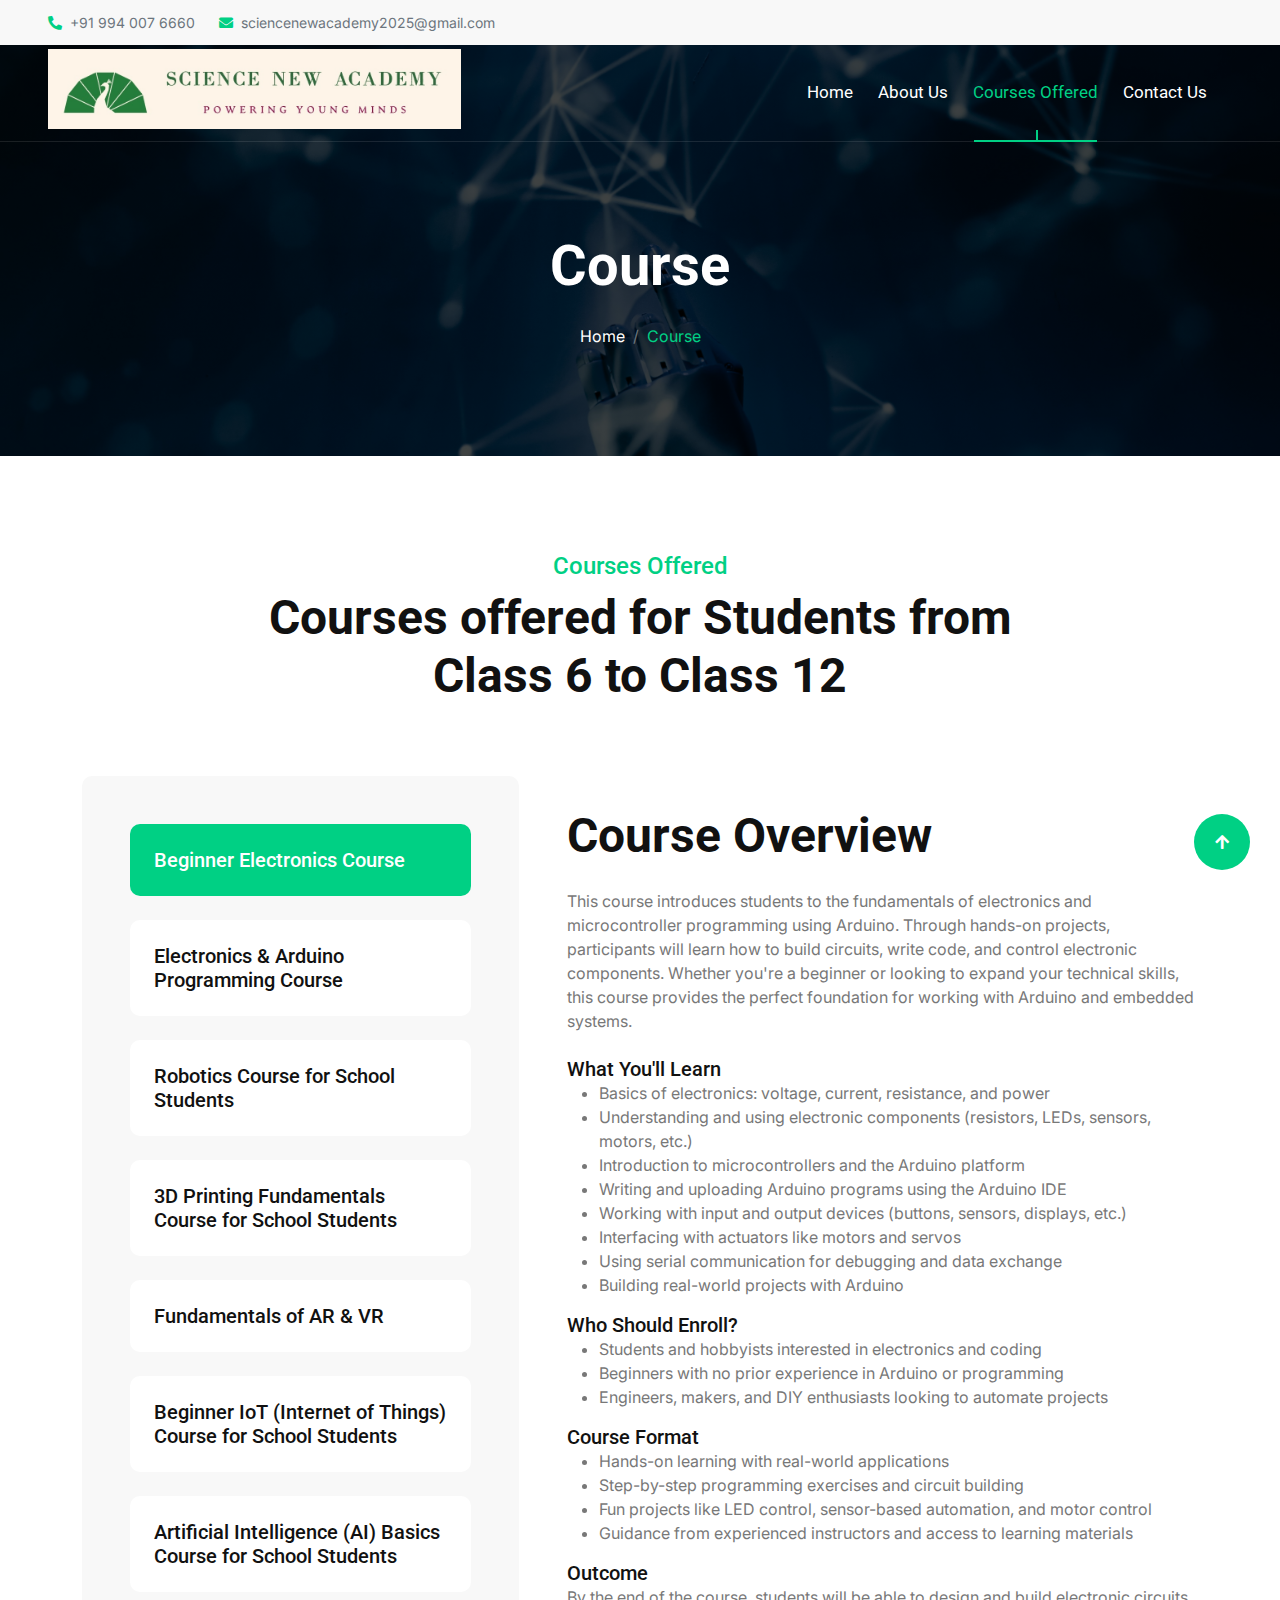
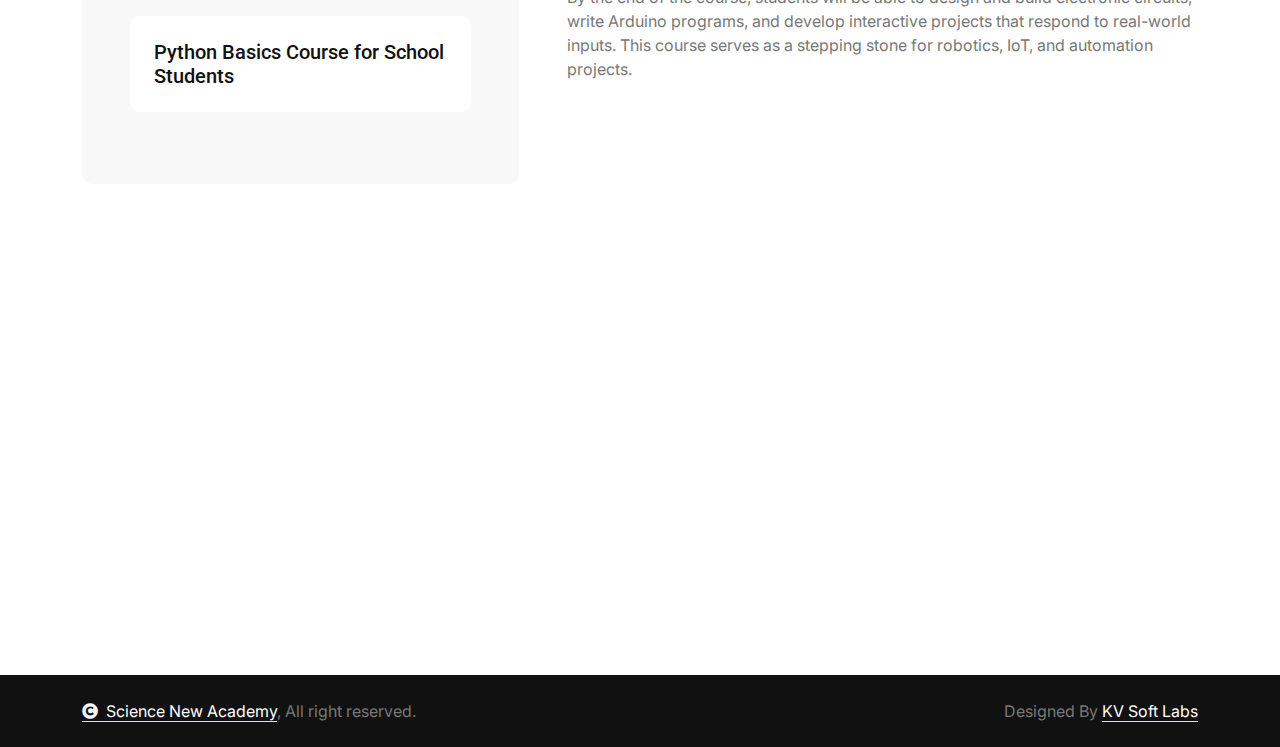
<file: course.html>
<!DOCTYPE html>
<html lang="en">

    <head>
        <meta charset="utf-8">
        <title>Course - Science New Academy</title>
        <meta content="width=device-width, initial-scale=1.0" name="viewport">
        <meta content="" name="keywords">
        <meta content="" name="description">

        <!-- Google Web Fonts -->
        <link rel="preconnect" href="https://fonts.googleapis.com">
        <link rel="preconnect" href="https://fonts.gstatic.com" crossorigin>
        <link href="https://fonts.googleapis.com/css2?family=Inter:wght@100..900&family=Roboto:wght@400;500;700;900&display=swap" rel="stylesheet"> 

        <!-- Icon Font Stylesheet -->
        <link rel="stylesheet" href="https://use.fontawesome.com/releases/v5.15.4/css/all.css"/>
        <link href="https://cdn.jsdelivr.net/npm/bootstrap-icons@1.4.1/font/bootstrap-icons.css" rel="stylesheet">

        <!-- Libraries Stylesheet -->
        <link href="lib/animate/animate.min.css" rel="stylesheet">
        <link href="lib/lightbox/css/lightbox.min.css" rel="stylesheet">
        <link href="lib/owlcarousel/assets/owl.carousel.min.css" rel="stylesheet">


        <!-- Customized Bootstrap Stylesheet -->
        <link href="css/bootstrap.min.css" rel="stylesheet">

        <!-- Template Stylesheet -->
        <link href="css/style.css" rel="stylesheet">
    </head>

    <body>

        <!-- Spinner Start -->
        <div id="spinner" class="show bg-white position-fixed translate-middle w-100 vh-100 top-50 start-50 d-flex align-items-center justify-content-center">
            <div class="spinner-border text-primary" style="width: 3rem; height: 3rem;" role="status">
                <span class="sr-only">Loading...</span>
            </div>
        </div>
        <!-- Spinner End -->

        <!-- Topbar Start -->
        <div class="container-fluid topbar bg-light px-5 d-none d-lg-block">
            <div class="row gx-0 align-items-center" style="height: 45px;">
                <div class="col-lg-8 text-center text-lg-start mb-2 mb-lg-0">
                    <div class="d-flex flex-wrap">
                        <a href="tel:+91 994 007 6660" class="text-muted small me-4"><i class="fas fa-phone-alt text-primary me-2"></i>+91 994 007 6660</a>
                        <a href="mailto:sciencenewacademy2025@gmail.com" class="text-muted small me-0"><i class="fas fa-envelope text-primary me-2"></i>sciencenewacademy2025@gmail.com</a>
                    </div>
                </div>
            </div>
        </div>
        <!-- Topbar End -->

        <!-- Navbar & Hero Start -->
        <div class="container-fluid position-relative p-0">
            <nav class="navbar navbar-expand-lg navbar-light px-4 px-lg-5 py-3 py-lg-0">
                <a href="" class="navbar-brand p-0">
                    <h1 class="text-primary"><img src="img/Logo.jpg" alt="Logo"></h1>
                </a>
                <button class="navbar-toggler" type="button" data-bs-toggle="collapse" data-bs-target="#navbarCollapse">
                    <span class="fa fa-bars"></span>
                </button>
                <div class="collapse navbar-collapse" id="navbarCollapse">
                    <div class="navbar-nav ms-auto py-0">
                        <a href="index.html" class="nav-item nav-link">Home</a>
                        <a href="about.html" class="nav-item nav-link">About Us</a>
                        <a href="course.html" class="nav-item nav-link active">Courses Offered</a>
                        <a href="contact.html" class="nav-item nav-link">Contact Us</a>
                    </div>
                </div>
            </nav>

            <!-- Header Start -->
            <div class="container-fluid bg-breadcrumb">
                <div class="container text-center py-5" style="max-width: 900px;">
                    <h4 class="text-white display-4 mb-4 wow fadeInDown" data-wow-delay="0.1s">Course</h4>
                    <ol class="breadcrumb d-flex justify-content-center mb-0 wow fadeInDown" data-wow-delay="0.3s">
                        <li class="breadcrumb-item"><a href="index.html">Home</a></li>
                        <li class="breadcrumb-item active text-primary">Course</li>
                    </ol>    
                </div>
            </div>
            <!-- Header End -->
        </div>
        <!-- Navbar & Hero End -->


        <!-- Offer Start -->
        <div class="container-fluid offer-section py-5">
            <div class="container py-5">
                <div class="text-center mx-auto pb-5 wow fadeInUp" data-wow-delay="0.2s" style="max-width: 800px;">
                    <h4 class="text-primary">Courses Offered</h4>
                    <h1 class="display-5 mb-4">Courses offered for Students from Class 6 to Class 12</h1>
                </div>
                <div class="row g-5 align-items-center">
                    <div class="col-xl-5 wow fadeInLeft" data-wow-delay="0.2s">
                        <div class="nav nav-pills bg-light rounded p-5">
                            <a class="accordion-link p-4 active mb-4" data-bs-toggle="pill" href="#collapseOne">
                                <h5 class="mb-0">Beginner Electronics Course</h5>
                            </a>
                            <a class="accordion-link p-4 mb-4" data-bs-toggle="pill" href="#collapseTwo">
                                <h5 class="mb-0">Electronics & Arduino Programming Course</h5>
                            </a>
                            <a class="accordion-link p-4 mb-4" data-bs-toggle="pill" href="#collapseThree">
                                <h5 class="mb-0">Robotics Course for School Students</h5>
                            </a>
                            <a class="accordion-link p-4 mb-4" data-bs-toggle="pill" href="#collapseFour">
                                <h5 class="mb-0">3D Printing Fundamentals Course for School Students</h5>
                            </a>
                            <a class="accordion-link p-4 mb-4" data-bs-toggle="pill" href="#collapseFive">
                                <h5 class="mb-0">Fundamentals of AR & VR</h5>
                            </a>
                            <a class="accordion-link p-4 mb-4" data-bs-toggle="pill" href="#collapseSix">
                                <h5 class="mb-0">Beginner IoT (Internet of Things) Course for School Students</h5>
                            </a>
                            <a class="accordion-link p-4 mb-4" data-bs-toggle="pill" href="#collapseSeven">
                                <h5 class="mb-0">Artificial Intelligence (AI) Basics Course for School Students</h5>
                            </a>
                            <a class="accordion-link p-4 mb-4" data-bs-toggle="pill" href="#collapseEight">
                                <h5 class="mb-0">Python Basics Course for School Students</h5>
                            </a>
                        </div>
                    </div>
                    <div class="col-xl-7 wow fadeInRight" data-wow-delay="0.4s" style="margin-top: 0;">
                        <div class="tab-content">
                            <div id="collapseOne" class="tab-pane fade show p-0 active">
                                <div class="row g-4">
                                    <div class="col-md-12">
                                        <h1 class="display-5 mb-4">Course Overview</h1>
                                        <p class="mb-4">This course introduces students to the fundamentals of electronics and microcontroller programming using Arduino. Through hands-on projects, participants will learn how to build circuits, write code, and control electronic components. Whether you're a beginner or looking to expand your technical skills, this course provides the perfect foundation for working with Arduino and embedded systems.
                                        </p>
                                        <h5 class="mb-0">What You'll Learn</h5>
                                        <ul>
                                            <li>Basics of electronics: voltage, current, resistance, and power</li>
                                            <li>Understanding and using electronic components (resistors, LEDs, sensors, motors, etc.)</li>
                                            <li>Introduction to microcontrollers and the Arduino platform</li>
                                            <li>Writing and uploading Arduino programs using the Arduino IDE</li>
                                            <li>Working with input and output devices (buttons, sensors, displays, etc.)</li>
                                            <li>Interfacing with actuators like motors and servos</li>
                                            <li>Using serial communication for debugging and data exchange</li>
                                            <li>Building real-world projects with Arduino</li>
                                        </ul>
                                        <h5 class="mb-0">Who Should Enroll?</h5>
                                        <ul>
                                            <li>Students and hobbyists interested in electronics and coding</li>
                                            <li>Beginners with no prior experience in Arduino or programming</li>
                                            <li>Engineers, makers, and DIY enthusiasts looking to automate projects</li>
                                        </ul>
                                        <h5 class="mb-0">Course Format</h5>
                                        <ul>
                                            <li>Hands-on learning with real-world applications</li>
                                            <li>Step-by-step programming exercises and circuit building</li>
                                            <li>Fun projects like LED control, sensor-based automation, and motor control</li>
                                            <li>Guidance from experienced instructors and access to learning materials</li>
                                        </ul>
                                        <h5 class="mb-0">Outcome</h5>
                                        <p class="mb-4">By the end of the course, students will be able to design and build electronic circuits, write Arduino programs, and develop interactive projects that respond to real-world inputs. This course serves as a stepping stone for robotics, IoT, and automation projects.</p>
                                    </div>
                                </div>
                            </div>
                            <div id="collapseTwo" class="tab-pane fade show p-0">
                                <div class="row g-4">
                                    <div class="col-md-12">
                                        <h1 class="display-5 mb-4">Course Overview</h1>
                                        <p class="mb-4">This course introduces students to the fundamentals of electronics and microcontroller programming using Arduino. Through hands-on projects, participants will learn how to build circuits, write code, and control electronic components. Whether you're a beginner or looking to expand your technical skills, this course provides the perfect foundation for working with Arduino and embedded systems.
                                        </p>
                                        <h5 class="mb-0">What You'll Learn</h5>
                                        <ul>
                                            <li>Basics of electronics: voltage, current, resistance, and power</li>
                                            <li>Understanding and using electronic components (resistors, LEDs, sensors, motors, etc.)</li>
                                            <li>Introduction to microcontrollers and the Arduino platform</li>
                                            <li>Writing and uploading Arduino programs using the Arduino IDE</li>
                                            <li>Working with input and output devices (buttons, sensors, displays, etc.)</li>
                                            <li>Interfacing with actuators like motors and servos</li>
                                            <li>Using serial communication for debugging and data exchange</li>
                                            <li>Building real-world projects with Arduino</li>
                                        </ul>
                                        <h5 class="mb-0">Who Should Enroll?</h5>
                                        <ul>
                                            <li>Students and hobbyists interested in electronics and coding</li>
                                            <li>Beginners with no prior experience in Arduino or programming</li>
                                            <li>Engineers, makers, and DIY enthusiasts looking to automate projects</li>
                                        </ul>
                                        <h5 class="mb-0">Course Format</h5>
                                        <ul>
                                            <li>Step-by-step programming exercises and circuit building</li>
                                            <li>Fun projects like LED control, sensor-based automation, and motor control</li>
                                            <li>Guidance from experienced instructors and access to learning materials</li>
                                        </ul>
                                        <h5 class="mb-0">Outcome</h5>
                                        <p class="mb-4">By the end of the course, students will be able to design and build electronic circuits, write Arduino programs, and develop interactive projects that respond to real-world inputs. This course serves as a stepping stone for robotics, IoT, and automation projects.</p>
                                    </div>
                                </div>
                            </div>
                            <div id="collapseThree" class="tab-pane fade show p-0">
                                <div class="row g-4">
                                    <div class="col-md-12">
                                        <h1 class="display-5 mb-4">Course Overview</h1>
                                        <p class="mb-4">This exciting robotics course is designed for school students who want to explore the world of robotics, coding, and automation. Through hands-on activities and engaging projects, students will learn how robots work, how to build them, and how to program them to perform tasks. This course encourages creativity, problem-solving, and teamwork, making learning both fun and educational.
                                        </p>
                                        <h5 class="mb-0">What You'll Learn</h5>
                                        <ul>
                                            <li>Introduction to robotics and its real-world applications</li>
                                            <li>Basics of electronics and mechanical systems in robots</li>
                                            <li>Understanding and assembling robotic components (motors, sensors, controllers, etc.)</li>
                                            <li>Introduction to coding and programming robots using block-based and text-based languages</li>
                                            <li>Designing and building simple robots for movement and automation</li>
                                            <li>Problem-solving and logical thinking through robotics challenges</li>
                                            <li>Fundamentals of artificial intelligence and automation in robotics</li>
                                        </ul>
                                        <h5 class="mb-0">Who Should Enroll?</h5>
                                        <ul>
                                            <li>School students who love technology, innovation, and hands-on learning</li>
                                            <li>Beginners with no prior experience in robotics or coding</li>
                                            <li>Young learners who want to explore STEM concepts through practical projects</li>
                                        </ul>
                                        <h5 class="mb-0">Course Format</h5>
                                        <ul>
                                            <li>Interactive lessons with step-by-step guidance</li>
                                            <li>Hands-on robot-building activities with real components</li>
                                            <li>Fun programming exercises using beginner-friendly platforms</li>
                                            <li>Group challenges and competitions to encourage teamwork</li>
                                            <li>Access to project kits and expert mentoring</li>
                                        </ul>
                                        <h5 class="mb-0">Outcome</h5>
                                        <p class="mb-4">By the end of the course, students will have a solid foundation in robotics, programming, and problem-solving. They will be able to build and control their own robots, preparing them for advanced STEM learning and future tech careers.</p>
                                    </div>
                                </div>
                            </div>
                            <div id="collapseFour" class="tab-pane fade show p-0">
                                <div class="row g-4">
                                    <div class="col-md-12">
                                        <h1 class="display-5 mb-4">Course Overview</h1>
                                        <p class="mb-4">This introductory course is designed to teach school students the fundamentals of 3D printing, from designing digital models to bringing them to life using a 3D printer. Through hands-on learning and creative projects, students will explore how 3D printing works, its real-world applications, and how they can design and print their own creations.
                                        </p>
                                        <h5 class="mb-0">What You'll Learn</h5>
                                        <ul>
                                            <li>Introduction to 3D printing and its applications in various industries</li>
                                            <li>Understanding how 3D printers work and different types of 3D printing technologies</li>
                                            <li>Basics of 3D modeling using beginner-friendly software</li>
                                            <li>Preparing and exporting 3D designs for printing</li>
                                            <li>Understanding filament types, printer settings, and troubleshooting common issues</li>
                                            <li>Hands-on experience with slicing software and optimizing print quality</li>
                                            <li>Creating custom designs and functional objects</li>
                                            <li>Safety guidelines and best practices for 3D printing</li>
                                        </ul>
                                        <h5 class="mb-0">Who Should Enroll?</h5>
                                        <ul>
                                            <li>School students interested in technology, design, and innovation</li>
                                            <li>Beginners with no prior experience in 3D printing or modeling</li>
                                            <li>Young makers, artists, and future engineers who want to explore digital fabrication</li>
                                        </ul>
                                        <h5 class="mb-0">Course Format</h5>
                                        <ul>
                                            <li>Interactive lessons with step-by-step guidance</li>
                                            <li>Hands-on practice with 3D modeling and printing</li>
                                            <li>Fun, creative projects like keychains, mini-figures, and functional objects</li>
                                            <li>Collaborative learning and problem-solving activities</li>
                                            <li>Expert mentoring and access to 3D printing resources</li>
                                        </ul>
                                        <h5 class="mb-0">Outcome</h5>
                                        <p class="mb-4">By the end of this course, students will have a strong foundation in 3D printing technology and the ability to design and print their own creations. This course fosters creativity, problem-solving skills, and a deeper understanding of modern manufacturing processes.</p>
                                    </div>
                                </div>
                            </div>
                            <div id="collapseFive" class="tab-pane fade show p-0">
                                <div class="row g-4">
                                    <div class="col-md-12">
                                        <h1 class="display-5 mb-4">Definition</h1>
                                        <p class="mb-4">Augmented Reality (AR) and Virtual Reality (VR) are immersive technologies that enhance how we interact with digital and physical environments. AR overlays digital content onto the real world through devices like smartphones and AR glasses, while VR creates a fully digital environment that users can explore using VR headsets. These technologies are widely used in gaming, education, healthcare, engineering, and more.
                                        </p>
                                        <h5 class="mb-0">Course Overview</h5>
                                        <p class="mb-4">This course introduces students to the fundamentals of AR and VR, exploring their concepts, applications, and how they shape the future of technology. Through hands-on activities, students will experience AR and VR first-hand, understand their differences, and learn the basics of creating immersive experiences.</p>
                                    </div>
                                </div>
                            </div>
                            <div id="collapseSix" class="tab-pane fade show p-0">
                                <div class="row g-4">
                                    <div class="col-md-12">
                                        <h1 class="display-5 mb-4">Course Overview</h1>
                                        <p class="mb-4">The Internet of Things (IoT) is transforming the way we interact with technology by connecting everyday devices to the internet. This beginner-friendly course introduces school students to the fundamentals of IoT, helping them understand how smart devices work, how they communicate, and how they can build their own IoT projects. Through hands-on activities, students will explore real-world applications and develop problem-solving skills for the future.
                                        </p>
                                        <h5 class="mb-0">What You'll Learn</h5>
                                        <ul>
                                            <li>Introduction to IoT – What is IoT, and how does it impact daily life?</li>
                                            <li>How IoT Works – Understanding sensors, actuators, and data transmission</li>
                                            <li>Basic Electronics & Circuits – Working with components like LEDs, sensors, and microcontrollers</li>
                                            <li>IoT Communication – How devices connect using Wi-Fi, Bluetooth, and cloud platforms</li>
                                            <li>Programming for IoT – Basics of coding with platforms like Arduino and Raspberry Pi</li>
                                            <li>Building Simple IoT Projects – Smart lighting, temperature monitoring, and more</li>
                                            <li>Data Collection & Analysis – How IoT devices gather and use information</li>
                                            <li>Safety & Security – Understanding privacy and security in IoT</li>
                                        </ul>
                                        <h5 class="mb-0">Who Should Enroll?</h5>
                                        <ul>
                                            <li>School students interested in technology, coding, and smart devices</li>
                                            <li>Beginners with no prior experience in electronics or programming</li>
                                            <li>Young innovators looking to build smart projects and explore automation</li>
                                        </ul>
                                        <h5 class="mb-0">Course Format</h5>
                                        <ul>
                                            <li>Interactive lessons with engaging demonstrations</li>
                                            <li>Hands-on experiments with real IoT components</li>
                                            <li>Step-by-step guidance on building smart projects</li>
                                            <li>Fun challenges and group activities to encourage problem-solving</li>
                                            <li>Access to beginner-friendly tools and expert mentorship</li>
                                        </ul>
                                        <h5 class="mb-0">Outcome</h5>
                                        <p class="mb-4">By the end of this course, students will have a solid foundation in IoT, understanding how connected devices work and how to create basic smart projects. This course prepares them for more advanced learning in automation, robotics, and artificial intelligence.</p>
                                    </div>
                                </div>
                            </div>
                            <div id="collapseSeven" class="tab-pane fade show p-0">
                                <div class="row g-4">
                                    <div class="col-md-12">
                                        <h1 class="display-5 mb-4">Course Overview</h1>
                                        <p class="mb-4">Artificial Intelligence (AI) is revolutionizing the world by enabling machines to think, learn, and make decisions. This beginner-friendly course introduces school students to the fundamentals of AI, how it works, and its real-world applications. Through hands-on activities and fun projects, students will explore AI concepts, ethical considerations, and basic AI programming to spark their interest in this exciting field.
                                        </p>
                                        <h5 class="mb-0">What You'll Learn</h5>
                                        <ul>
                                            <li>Introduction to AI – What is AI, and how is it changing the world?</li>
                                            <li>Types of AI – Machine learning, deep learning, and robotics</li>
                                            <li>How AI Learns – Basics of training AI models and pattern recognition</li>
                                            <li>AI in Everyday Life – Virtual assistants, self-driving cars, and recommendation systems</li>
                                            <li>Hands-on AI Projects – Simple coding exercises with AI-powered tools</li>
                                            <li>Understanding Neural Networks – How computers mimic human brains</li>
                                            <li>Ethics in AI – Bias, privacy, and responsible AI usage</li>
                                        </ul>
                                        <h5 class="mb-0">Who Should Enroll?</h5>
                                        <ul>
                                            <li>School students curious about technology and innovation</li>
                                            <li>Beginners with no prior knowledge of AI or programming</li>
                                            <li>Young learners interested in coding, robotics, and smart technologies</li>
                                        </ul>
                                        <h5 class="mb-0">Course Format</h5>
                                        <ul>
                                            <li>Interactive and engaging lessons with real-world examples</li>
                                            <li>Hands-on projects using AI-powered tools and beginner-friendly coding platforms</li>
                                            <li>Group discussions on the impact of AI in society</li>
                                            <li>Fun challenges and AI-powered games for practical learning</li>
                                        </ul>
                                        <h5 class="mb-0">Outcome</h5>
                                        <p class="mb-4">By the end of the course, students will have a foundational understanding of AI, how it works, and how it is shaping the future. They will also gain basic hands-on experience with AI tools, inspiring them to explore advanced topics in AI, coding, and robotics.</p>
                                    </div>
                                </div>
                            </div>
                            <div id="collapseEight" class="tab-pane fade show p-0">
                                <div class="row g-4">
                                    <div class="col-md-12">
                                        <h1 class="display-5 mb-4">Course Overview</h1>
                                        <p class="mb-4">Python is one of the most popular and beginner-friendly programming languages used in web development, data science, artificial intelligence, and more. This course introduces school students to the fundamentals of Python programming through interactive lessons and fun projects. No prior coding experience is required—just curiosity and a willingness to learn!
                                        </p>
                                        <h5 class="mb-0">What You'll Learn</h5>
                                        <ul>
                                            <li>Introduction to Python – What is Python, and why is it popular?</li>
                                            <li>Basic Syntax & Commands – Writing and running your first Python program</li>
                                            <li>Variables & Data Types – Numbers, text, and lists in Python</li>
                                            <li>Control Structures – Using loops and conditionals to make decisions</li>
                                            <li>Functions & Modules – Writing reusable code for efficiency</li>
                                            <li>Handling User Input – Making interactive programs</li>
                                            <li>Simple Python Projects – Creating games, calculators, and automation scripts</li>
                                            <li>Introduction to Data & Graphics – Basic plotting and visualizations</li>
                                        </ul>
                                        <h5 class="mb-0">Who Should Enroll?</h5>
                                        <ul>
                                            <li>School students interested in learning coding from scratch</li>
                                            <li>Beginners with no prior experience in programming</li>
                                            <li>Young learners curious about automation, AI, and game development</li>
                                        </ul>
                                        <h5 class="mb-0">Course Format</h5>
                                        <ul>
                                            <li>Step-by-step lessons with hands-on coding exercises</li>
                                            <li>Fun projects and challenges to reinforce learning</li>
                                            <li>Beginner-friendly coding platforms like Google Colab or Thonny</li>
                                            <li>Support from instructors and interactive Q&A sessions</li>
                                        </ul>
                                        <h5 class="mb-0">Outcome</h5>
                                        <p class="mb-4">By the end of the course, students will have a solid foundation in Python programming, be able to write simple programs, and have the confidence to explore more advanced coding concepts. This course serves as a stepping stone for web development, game programming, data science, and artificial intelligence.</p>
                                    </div>
                                </div>
                            </div>
                        </div>
                    </div>
                </div>
            </div>
        </div>
        <!-- Offer End -->

        <!-- Footer Start -->
        <div class="container-fluid footer py-5 wow fadeIn" data-wow-delay="0.2s">
            <div class="container py-5 border-start-0 border-end-0" style="border: 1px solid; border-color: rgb(255, 255, 255, 0.08);">
                <div class="row g-5">
                    <div class="col-md-6 col-lg-6 col-xl-6">
                        <div class="footer-item">
                            <a href="index.html" class="p-0">
                                <h4 class="text-white">Science New Academy</h4>
                                <!-- <img src="img/logo.png" alt="Logo"> -->
                            </a>
                            <p class="mb-4">Science New Academy is committed to equipping students with the knowledge and tools to excel in a rapidly evolving world. We offer an engaging, future-focused curriculum that emphasizes innovation, critical thinking, and practical learning.</p>
                        </div>
                    </div>
                    <div class="col-md-6 col-lg-6 col-xl-2">
                        <div class="footer-item">
                            <h4 class="text-white mb-4">Quick Links</h4>
                            <a href="#"><i class="fas fa-angle-right me-2"></i> Home</a>
                            <a href="#"><i class="fas fa-angle-right me-2"></i> About Us</a>
                            <a href="#"><i class="fas fa-angle-right me-2"></i> Course Offered</a>
                            <a href="#"><i class="fas fa-angle-right me-2"></i> Contact us</a>
                        </div>
                    </div>
                    <div class="col-md-6 col-lg-6 col-xl-3">
                        <div class="footer-item">
                            <h4 class="text-white mb-4">Contact Info</h4>
                            <div class="d-flex align-items-center">
                                <i class="fas fa-map-marker-alt text-primary me-3"></i>
                                <p class="text-white mb-0">Coimbatore</p>
                            </div>
                            <div class="d-flex align-items-center">
                                <i class="fas fa-envelope text-primary me-3"></i>
                                <p class="text-white mb-0">sciencenewacademy2025@gmail.com</p>
                            </div>
                            <div class="d-flex align-items-center">
                                <i class="fa fa-phone-alt text-primary me-3"></i>
                                <p class="text-white mb-0">+91 994 007 6660</p>
                            </div>
                            <div class="d-flex">
                                <a class="btn btn-primary btn-sm-square rounded-circle me-3" href="#"><i class="fab fa-facebook-f text-white"></i></a>
                                <a class="btn btn-primary btn-sm-square rounded-circle me-3" href="#"><i class="fab fa-twitter text-white"></i></a>
                                <a class="btn btn-primary btn-sm-square rounded-circle me-3" href="#"><i class="fab fa-instagram text-white"></i></a>
                                <a class="btn btn-primary btn-sm-square rounded-circle me-0" href="#"><i class="fab fa-linkedin-in text-white"></i></a>
                            </div>
                        </div>
                    </div>
                </div>
            </div>
        </div>
        <!-- Footer End -->
        
        <!-- Copyright Start -->
        <div class="container-fluid copyright py-4">
            <div class="container">
                <div class="row g-4 align-items-center">
                    <div class="col-md-6 text-center text-md-start mb-md-0">
                        <span class="text-body"><a href="https://sciencenewacademy.in" class="border-bottom text-white"><i class="fas fa-copyright text-light me-2"></i>Science New Academy</a>, All right reserved.</span>
                    </div>
                    <div class="col-md-6 text-center text-md-end text-body">
                        Designed By <a class="border-bottom text-white" href="#">KV Soft Labs</a>
                    </div>
                </div>
            </div>
        </div>
        <!-- Copyright End -->

        <!-- Back to Top -->
        <a href="#" class="btn btn-primary btn-lg-square rounded-circle back-to-top"><i class="fa fa-arrow-up"></i></a>   

        
        <!-- JavaScript Libraries -->
        <script src="https://ajax.googleapis.com/ajax/libs/jquery/3.6.4/jquery.min.js"></script>
        <script src="https://cdn.jsdelivr.net/npm/bootstrap@5.0.0/dist/js/bootstrap.bundle.min.js"></script>
        <script src="lib/wow/wow.min.js"></script>
        <script src="lib/easing/easing.min.js"></script>
        <script src="lib/waypoints/waypoints.min.js"></script>
        <script src="lib/counterup/counterup.min.js"></script>
        <script src="lib/lightbox/js/lightbox.min.js"></script>
        <script src="lib/owlcarousel/owl.carousel.min.js"></script>
        

        <!-- Template Javascript -->
        <script src="js/main.js"></script>
    </body>

</html>
</file>
<file: css/style.css>
/*** Spinner Start ***/
/*** Spinner ***/
#spinner {
    opacity: 0;
    visibility: hidden;
    transition: opacity .5s ease-out, visibility 0s linear .5s;
    z-index: 99999;
}

#spinner.show {
    transition: opacity .5s ease-out, visibility 0s linear 0s;
    visibility: visible;
    opacity: 1;
}
/*** Spinner End ***/
.icon {
    width: 50px;
    height: 50px;
    display: flex;
    align-items: center;
    justify-content: center;
}

.back-to-top {
    position: fixed;
    right: 30px;
    bottom: 30px;
    transition: 0.5s;
    z-index: 99;
}

/*** Button Start ***/
.btn {
    font-weight: 600;
    transition: .5s;
}

.btn-square {
    width: 32px;
    height: 32px;
}

.btn-sm-square {
    width: 34px;
    height: 34px;
}

.btn-md-square {
    width: 44px;
    height: 44px;
}

.btn-lg-square {
    width: 56px;
    height: 56px;
}

.btn-xl-square {
    width: 66px;
    height: 66px;
}

.btn-square,
.btn-sm-square,
.btn-md-square,
.btn-lg-square,
.btn-xl-square {
    padding: 0;
    display: flex;
    align-items: center;
    justify-content: center;
    font-weight: normal;
}

.btn.btn-primary {
    color: var(--bs-white);
    border: none;
}

.btn.btn-primary:hover {
    background: var(--bs-dark);
    color: var(--bs-primary);
}

.btn.btn-light {
    color: var(--bs-primary);
    border: none;
}

.btn.btn-light:hover {
    color: var(--bs-white);
    background: var(--bs-primary);
}


/*** Topbar Start ***/
.topbar .dropdown-toggle::after {
    border: none;
    content: "\f107";
    font-family: "Font Awesome 5 Free";
    font-weight: 600;
    vertical-align: middle;
    margin-left: 8px;
    color: var(--bs-primary);
}

.topbar .dropdown .dropdown-menu a:hover {
    background: var(--bs-primary);
    color: var(--bs-white);
}

.topbar .dropdown .dropdown-menu {
    transform: rotateX(0deg);
    visibility: visible;
    background: var(--bs-light);
    padding-top: 11px;
    border: 0;
    transition: .5s;
    opacity: 1;
}

/*** Topbar End ***/



/*** Navbar ***/
.navbar-light .navbar-nav .nav-link {
    font-family: 'Roboto', sans-serif;
    position: relative;
    margin-right: 25px;
    padding: 35px 0;
    color: var(--bs-white);
    font-size: 17px;
    font-weight: 400;
    outline: none;
    transition: .5s;
}

.sticky-top.navbar-light .navbar-nav .nav-link,
.sticky-top.navbar-light .navbar-nav .nav-item .nav-link {
    padding: 20px 0;
    color: var(--bs-dark);
}

.navbar-light .navbar-nav .nav-item .nav-link {
    color: var(--bs-white);
}

.navbar-light .navbar-nav .nav-link:hover,
.navbar-light .navbar-nav .nav-link.active,
.navbar-light .navbar-nav .nav-item .nav-link:hover,
.navbar-light .navbar-nav .nav-item .nav-link.active  {
    color: var(--bs-primary);
}

.navbar-light .navbar-brand img {
    max-height: 80px;
    transition: .5s;
}

.sticky-top.navbar-light .navbar-brand img {
    max-height: 60px;
}

.navbar .dropdown-toggle::after {
    border: none;
    content: "\f107";
    font-family: "Font Awesome 5 Free";
    font-weight: 600;
    vertical-align: middle;
    margin-left: 8px;
}

.dropdown .dropdown-menu a:hover {
    background: var(--bs-primary);
    color: var(--bs-white);
}

.navbar .nav-item:hover .dropdown-menu {
    transform: rotateX(0deg);
    visibility: visible;
    background: var(--bs-light);
    transition: .5s;
    opacity: 1;
}

@media (max-width: 991.98px) {
    .sticky-top.navbar-light {
        position: relative;
        background: var(--bs-white);
    }

    .navbar.navbar-expand-lg .navbar-toggler {
        padding: 10px 20px;
        border: 1px solid var(--bs-primary);
        color: var(--bs-primary);
    }

    .navbar-light .navbar-collapse {
        margin-top: 15px;
        border-top: 1px solid #DDDDDD;
    }

    .navbar-light .navbar-nav .nav-link,
    .sticky-top.navbar-light .navbar-nav .nav-link {
        padding: 10px 0;
        margin-left: 0;
        color: var(--bs-dark);
    }

    .navbar-light .navbar-nav .nav-item .nav-link {
        color: var(--bs-dark);
    }

    .navbar-light .navbar-brand img {
        max-height: 45px;
    }
}

@media (min-width: 992px) {
    .navbar .nav-item .dropdown-menu {
        display: block;
        visibility: hidden;
        top: 100%;
        transform: rotateX(-75deg);
        transform-origin: 0% 0%;
        border: 0;
        border-radius: 10px;
        transition: .5s;
        opacity: 0;
    }

    .navbar-light {
        position: absolute;
        width: 100%;
        top: 0;
        left: 0;
        border-bottom: 1px solid rgba(255, 255, 255, .1);
        z-index: 999;
    }
    
    .sticky-top.navbar-light {
        position: fixed;
        background: var(--bs-light);
    }

    .navbar-light .navbar-nav .nav-link::before {
        position: absolute;
        content: "";
        width: 0;
        height: 2px;
        bottom: -1px;
        left: 50%;
        background: var(--bs-primary);
        transition: .5s;
    }

    .navbar-light .navbar-nav .nav-link:hover::before,
    .navbar-light .navbar-nav .nav-link.active::before {
        width: calc(100% - 2px);
        left: 1px;
    }

    .navbar-light .navbar-nav .nav-link::after {
        position: absolute;
        content: "";
        width: 0;
        height: 0;
        bottom: -1px;
        left: 50%;
        background: var(--bs-primary);
        transition: .5s;
    }

    .navbar-light .navbar-nav .nav-link:hover::after,
    .navbar-light .navbar-nav .nav-link.active::after {
        width: 2px;
        height: 12px;
    }
}
/*** Navbar End ***/

/*** Carousel Hero Header Start ***/
.header-carousel .header-carousel-item img {
    object-fit: cover;
}

.header-carousel .header-carousel-item,
.header-carousel .header-carousel-item img {
        height: 700px;
}


.header-carousel .owl-nav .owl-prev,
.header-carousel .owl-nav .owl-next {
    position: absolute;
    width: 60px;
    height: 60px;
    border-radius: 60px;
    background: var(--bs-primary);
    color: var(--bs-white);
    font-size: 26px;
    display: flex;
    align-items: center;
    justify-content: center;
    transition: 0.5s;
}

.header-carousel .owl-nav .owl-prev {
    bottom: 30px;
    left: 30px;
    margin-left: 90px;
}
.header-carousel .owl-nav .owl-next {
    bottom: 30px;
    left: 30px;
}

.header-carousel .owl-nav .owl-prev:hover,
.header-carousel .owl-nav .owl-next:hover {
    box-shadow: inset 0 0 100px 0 var(--bs-light);
    color: var(--bs-primary);
}


.header-carousel .header-carousel-item .carousel-caption {
    position: absolute;
    width: 100%;
    height: 100%;
    left: 0;
    bottom: 0;
    padding-top: 120px;
    background: rgba(0, 0, 0, .7);
    display: flex;
    align-items: center;
}

@media (max-width: 991px) {
    .header-carousel .header-carousel-item .carousel-caption {
        padding-top: 45px;
    }
}

@media (max-width: 767px) {
    .header-carousel .owl-nav .owl-prev {
        left: 50%;
        transform: translateX(-50%);
        margin-left: -45px;
    }


    .header-carousel .owl-nav .owl-next {
        left: 50%;
        transform: translateX(-50%);
        margin-left: 45px;
    }
}


.header-carousel .header-carousel-item img {
    animation-name: image-zoom;
    animation-duration: 10s;
    animation-delay: 1s;
    animation-iteration-count: infinite;
    animation-direction: alternate;
    transition: 1s;
}

@keyframes image-zoom {
    0%  {height: 100%; opacity: 0.9;}

    25% {height: 110%; opacity: 0.50;}

    50% {height: 115%; opacity: 1;}

    75% {height: 110%; opacity: 0.50;}

    100% {height: 100%; opacity: 0.9;}
}
/*** Carousel Hero Header End ***/


/*** Single Page Hero Header Start ***/
.bg-breadcrumb {
    position: relative;
    overflow: hidden;
    background: linear-gradient(rgba(0, 0, 0, 0.7), rgba(0, 0, 0, 0.7)), url(../img/carousel-1.jpg);
    background-position: center center;
    background-repeat: no-repeat;
    background-size: cover;
    padding: 140px 0 60px 0;
    transition: 0.5s;
}

@media (min-width: 992px) {
    .bg-breadcrumb {
        padding: 140px 0 60px 0;
    }
}

@media (max-width: 991px) {
    .bg-breadcrumb {
        padding: 60px 0 60px 0;
    }
}

.bg-breadcrumb .breadcrumb {
    position: relative;
}

.bg-breadcrumb .breadcrumb .breadcrumb-item a {
    color: var(--bs-white);
}
/*** Single Page Hero Header End ***/


/*** Service Start ***/
.service .service-item {
    background: var(--bs-light);
    border-radius: 10px;
    transition: 0.5s;
}

.service .service-item:hover {
    box-shadow: 0 0 45px rgba(0, 0, 0, .2);
}

.service .service-item .service-img {
    position: relative;
    overflow: hidden;
    border-top-left-radius: 10px;
    border-top-right-radius: 10px;
    transition: 0.5s;
}

.service .service-item .service-img img {
    transition: 0.5s;
}

.service .service-item:hover .service-img img {
    transform: scale(1.2);
}
/*** Service End ***/


/*** Features Start ***/
.feature .feature-item {
    text-align: center;
    border-radius: 10px;
    background: var(--bs-light);
    border: 1px solid transparent;
    transition: 0.5s;
}

.feature .feature-item:hover {
    border: 1px solid var(--bs-primary);
}

.feature .feature-item .feature-icon {
    background: var(--bs-white);
    border-radius: 10px;
    display: inline-block;
}
/*** Features End ***/

/*** Offer Start ***/
.offer-section .nav a.accordion-link {
    width: 100%;
    border-radius: 10px;
    display: flex;
    background: var(--bs-white);
    transition: 0.5s;
}

.offer-section .nav a.accordion-link.active {
    color: var(--bs-white);
    background: var(--bs-primary);
}

.offer-section .nav a.accordion-link h5 {
    transition: 0.5s;
}

.offer-section .nav a.accordion-link.active h5 {
    color: var(--bs-white);
}
/*** Offer End ***/

/*** Blog Start ***/
.blog .blog-item {
    border-radius: 10px;
    background: var(--bs-white);
    box-shadow: inset 0 0 45px rgba(0, 0, 0, .1);
    transition: 0.5s;
}

.blog .blog-item a {
    transition: 0.5s;
}

.blog .blog-item:hover a:hover {
    color: var(--bs-primary);
}

.blog .blog-item .blog-img {
    border-radius: 10px;
    position: relative;
    overflow: hidden;
}

.blog .blog-item .blog-img img {
    transition: 0.5s;
}

.blog .blog-item:hover .blog-img img {
    transform: scale(1.2);
}

.blog .blog-item .blog-img::after {
    content: "";
    position: absolute;
    width: 100%;
    height: 100%;
    top: 0;
    left: 0;
    border-radius: 10px;
    background: rgba(0, 208, 132, 0.1);
    opacity: 0;
    transition: 0.5s;
    z-index: 1;
}

.blog .blog-item:hover .blog-img::after {
    opacity: 1;
}

.blog .blog-item .blog-img .blog-title {
    position: absolute;
    bottom: 25px;
    left: 25px;
    z-index: 5;
}

.blog .blog-item .blog-img .blog-title a {
    color: var(--bs-white);
    background: var(--bs-primary);
    transition: 0.5s;
}

.blog .blog-item:hover .blog-img .blog-title a:hover {
    color: var(--bs-dark);
}

.blog-carousel .owl-stage-outer {
    margin-top: 58px;
}

.blog .owl-nav .owl-prev {
    position: absolute;
    top: -58px;
    left: 0;
    background: var(--bs-primary);
    color: var(--bs-white);
    padding: 6px 35px;
    border-radius: 30px;
    transition: 0.5s;
}

.blog .owl-nav .owl-prev:hover {
    background: var(--bs-dark);
    color: var(--bs-primary);
}

.blog .owl-nav .owl-next {
    position: absolute;
    top: -58px;
    right: 0;
    background: var(--bs-primary);
    color: var(--bs-white);
    padding: 6px 35px;
    border-radius: 30px;
    transition: 0.5s;
}

.blog .owl-nav .owl-next:hover {
    background: var(--bs-dark);
    color: var(--bs-primary);
}
/*** Blog End ***/


/*** FAQs Start ***/
.faq-section .accordion .accordion-item .accordion-header .accordion-button {
    color: var(--bs-secondary);
}

.faq-section .accordion .accordion-item .accordion-header .accordion-button.collapsed {
    color: var(--bs-dark);
}
/*** FAQs End ***/

/*** Team Start ***/
.team .team-item {
    position: relative;
    padding: 0 25px 25px 25px;
    border-radius: 10px;
    transition: 0.5s;
}

.team .team-item::before {
    content: "";
    position: absolute;
    width: 100%;
    height: 100%;
    bottom: 0;
    left: 0;
    background: var(--bs-light);
    border-radius: 10px;
    transition: 0.5s;
    z-index: -1;
}

.team .team-item:hover::before {
    height: 0;
}

.team .team-item::after {
    content: "";
    position: absolute;
    width: 100%;
    height: 0;
    bottom: 0;
    left: 0;
    border-radius: 10px;
    transition: 0.5s;
    z-index: -1;
}

.team .team-item:hover::after {
    height: 100%;
    background: var(--bs-primary);
}

.team .team-item .team-img {
    width: 100%; 
    height: 100%;
    border-radius: 100%;
    position: relative;
    margin-top: 50%;
    transform: translateY(-50%);
    margin-bottom: -50%;
    display: flex;
    justify-content: center;
    border: 4px solid var(--bs-primary);
    border-style: dotted;
    padding: 4px;
    background: var(--bs-white);
    transition: 0.5s;
}

.team .team-item:hover .team-img {
    border: 4px solid var(--bs-white);
    border-style: dotted;
    background: 0;
}

.team .team-item .team-img img {
    width: 100%;
    height: 100%;
    border-radius: 100%;
    transition: 0.5s;
}

.team .team-item .team-title {
    padding: 25px 0 25px 0;
    text-align: center;
}

.team .team-item .team-title h4,
.team .team-item .team-title p {
    transition: 0.5s;
}

.team .team-item:hover .team-title h4,
.team .team-item:hover .team-title p {
    color: var(--bs-white);
}

.team .team-item .team-icon {
    display: flex;
    justify-content: center;
}

.team .team-item .team-icon a {
    transition: 0.5s;
}

.team .team-item:hover .team-icon a {
    color: var(--bs-dark);
    background: var(--bs-white);
}

.team .team-item:hover .team-icon a:hover {
    color: var(--bs-primary);
    background: var(--bs-dark);
}
/*** Team End ***/

/*** Testimonial Start ***/
.testimonial .testimonial-item {
    position: relative;
    margin-bottom: 30px;
    padding: 0 25px 25px 25px;
}

.testimonial .testimonial-item::before {
    content: "";
    position: absolute;
    width: 100%;
    height: calc(100% - 50px);
    bottom: 0;
    left: 0;
    border-radius: 10px;
    background: var(--bs-light);
    z-index: -1;
}

.testimonial .testimonial-item .testimonial-img {
    display: flex;
    justify-content: center;
}

.testimonial .testimonial-item .testimonial-img img {
    width: 100px; 
    height: 100px;
    border-radius: 100px;
    border: 5px solid var(--bs-light);
    border-style: double;
    background: var(--bs-white);
}

.testimonial .testimonial-item .testimonial-text {
    padding: 25px 0;
    text-align: center;
}

.testimonial .testimonial-item .testimonial-title {
    display: flex;
    justify-content: space-between;
}

.testimonial .testimonial-item  .testimonial-quote-left {
    position: absolute;
    width: 60px; 
    height: 60px;
    top: 20px;
    left: 25px;
    border-radius: 60px;
    color: var(--bs-primary);
    background: var(--bs-white);
    display: flex;
    align-items: center;
    justify-content: center;
}

.testimonial .testimonial-item  .testimonial-quote-right {
    position: absolute;
    width: 60px; 
    height: 60px;
    bottom: -30px;
    right: 25px;
    margin-top: -5px;
    border-radius: 60px;
    color: var(--bs-primary);
    background: var(--bs-white);
    display: flex;
    align-items: center;
    justify-content: center;
}

.testimonial-carousel .owl-stage-outer {
    margin-top: 58px;
    margin-right: -1px;
}

.testimonial .owl-nav .owl-prev {
    position: absolute;
    top: -58px;
    left: 0;
    background: var(--bs-primary);
    color: var(--bs-white);
    padding: 5px 30px;
    border-radius: 30px;
    transition: 0.5s;
}

.testimonial .owl-nav .owl-prev:hover {
    background: var(--bs-secondary);
    color: var(--bs-white);
}

.testimonial .owl-nav .owl-next {
    position: absolute;
    top: -58px;
    right: 0;
    background: var(--bs-primary);
    color: var(--bs-white);
    padding: 5px 30px;
    border-radius: 30px;
    transition: 0.5s;
}

.testimonial .owl-nav .owl-next:hover {
    background: var(--bs-secondary);
    color: var(--bs-white);
}

.testimonial-carousel .owl-dots {
    display: flex;
    justify-content: center;
}

.testimonial-carousel .owl-dots .owl-dot {
    width: 30px;
    height: 30px;
    border-radius: 30px;
    margin: 20px 10px 0 10px;
    background: var(--bs-primary);
    transition: 0.5s;
}

.testimonial-carousel .owl-dots .owl-dot.active {
    width: 30px;
    height: 30px;
    border-radius: 30px;
    background: var(--bs-secondary);
    transition: 0.5s;
}

.testimonial-carousel .owl-dots .owl-dot span {
    position: relative;
    margin-top: 50%;
    margin-left: 50%;
    transform: translate(-50%, -50%);
    display: flex;
    align-items: center;
    justify-content: center;
    text-align: center;
}

.testimonial-carousel .owl-dots .owl-dot.active span::after {
    background: var(--bs-primary);
}

.testimonial-carousel .owl-dots .owl-dot span::after {
    content: "";
    width: 15px;
    height: 15px;
    border-radius: 15px;
    position: absolute;
    top: 50%;
    left: 0;
    transform: translateY(-50%);
    display: flex;
    align-items: center;
    justify-content: center;
    text-align: center;
    background: var(--bs-white);
    transition: 0.5s;
}

/*** Testimonial End ***/

/*** Footer Start ***/
.footer {
    background: var(--bs-secondary);
}

.footer .footer-item {
    display: flex;
    flex-direction: column;
}

.footer .footer-item a {
    line-height: 35px;
    color: var(--bs-body);
    transition: 0.5s;
}

.footer .footer-item p {
    line-height: 35px;
}

.footer .footer-item a:hover {
    color: var(--bs-primary);
}

.footer .footer-item .footer-btn a,
.footer .footer-item .footer-btn a i {
    transition: 0.5s;
}

.footer .footer-item .footer-btn a:hover {
    background: var(--bs-white);
}

.footer .footer-item .footer-btn a:hover i {
    color: var(--bs-primary);
}
/*** Footer End ***/

/*** copyright Start ***/
.copyright {
    background: var(--bs-dark);
}
/*** copyright end ***/
</file>
